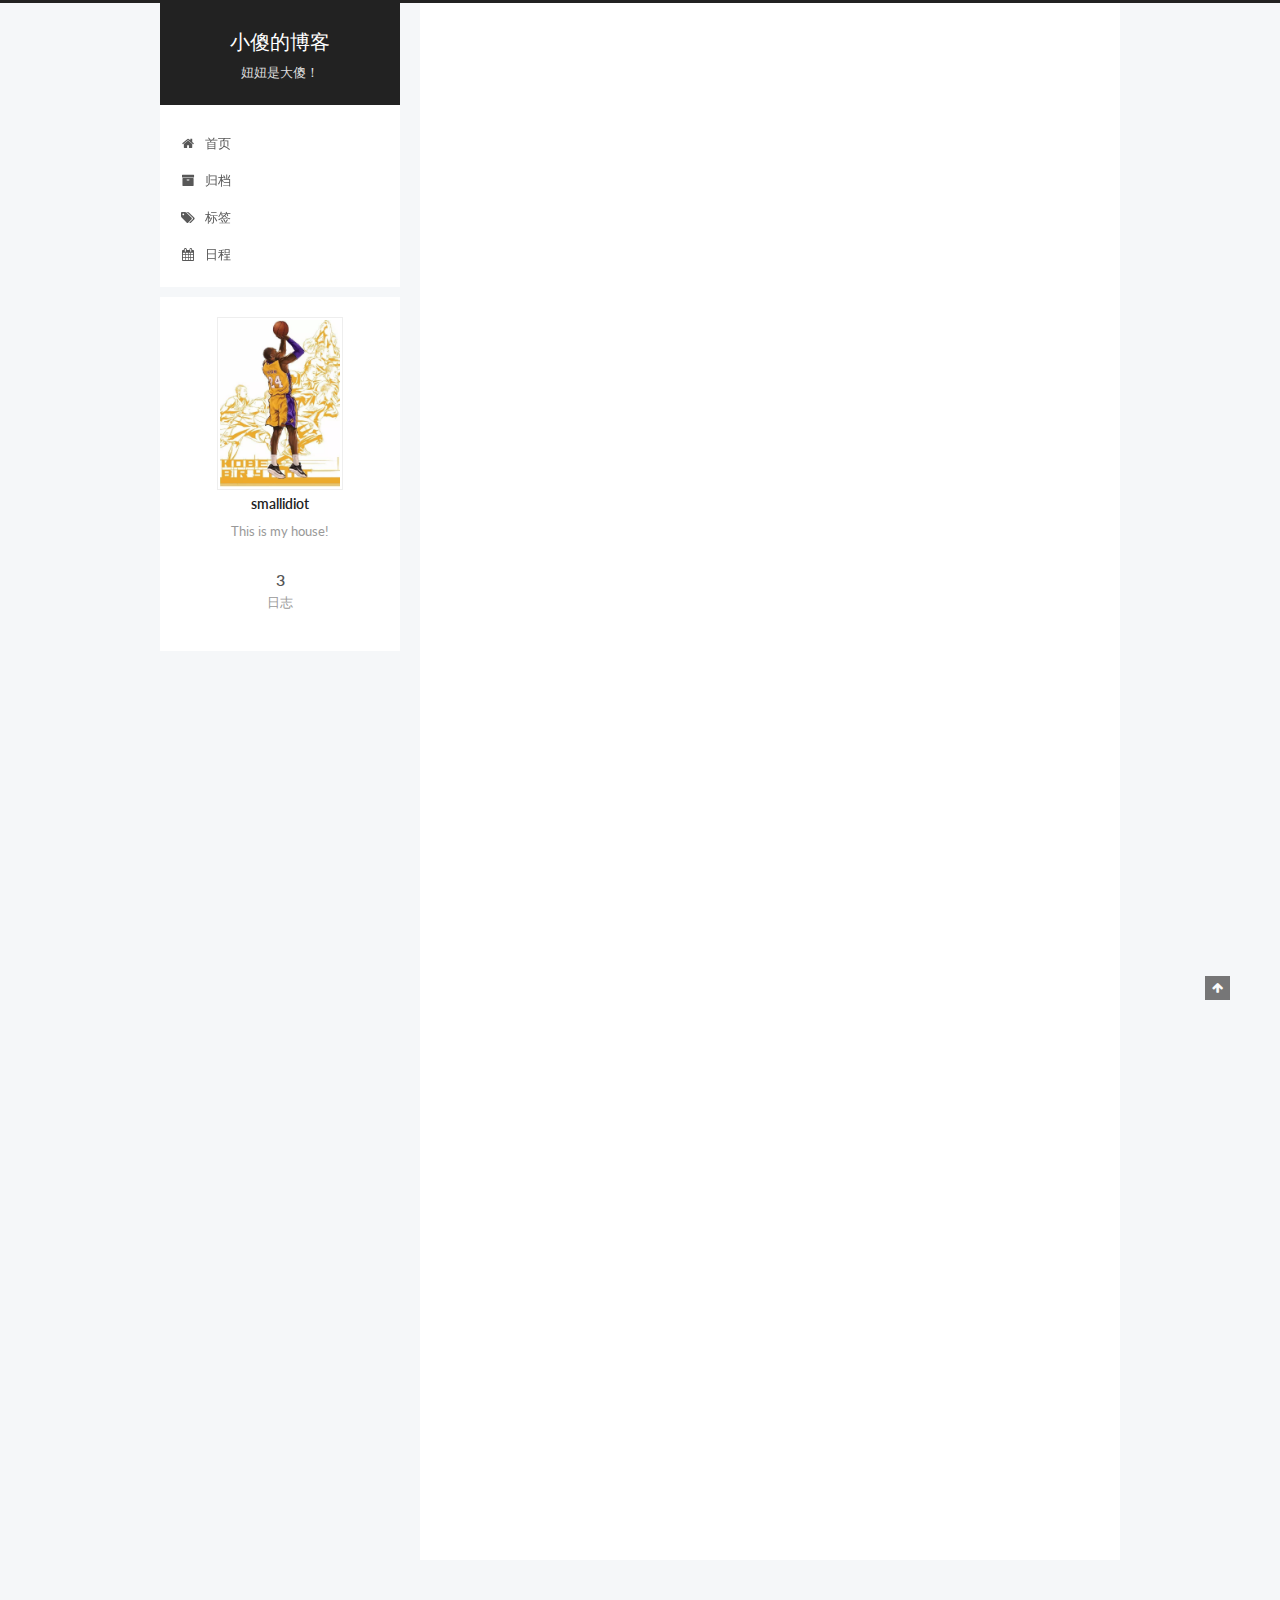
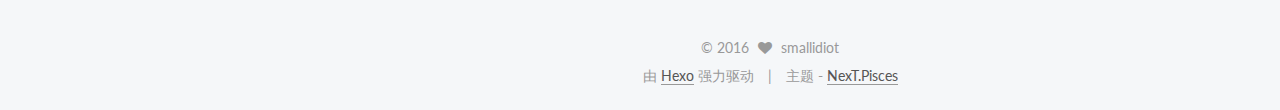
<file: index.html>
<!doctype html>



  


<html class="theme-next pisces use-motion">
<head>
  <meta charset="UTF-8"/>
<meta http-equiv="X-UA-Compatible" content="IE=edge,chrome=1" />
<meta name="viewport" content="width=device-width, initial-scale=1, maximum-scale=1"/>



<meta http-equiv="Cache-Control" content="no-transform" />
<meta http-equiv="Cache-Control" content="no-siteapp" />












  
  
  <link href="/lib/fancybox/source/jquery.fancybox.css?v=2.1.5" rel="stylesheet" type="text/css" />




  
  
  
  

  
    
    
  

  

  

  

  

  
    
    
    <link href="//fonts.googleapis.com/css?family=Lato:300,300italic,400,400italic,700,700italic&subset=latin,latin-ext" rel="stylesheet" type="text/css">
  






<link href="/lib/font-awesome/css/font-awesome.min.css?v=4.4.0" rel="stylesheet" type="text/css" />

<link href="/css/main.css?v=5.0.2" rel="stylesheet" type="text/css" />


  <meta name="keywords" content="Hexo, NexT" />








  <link rel="shortcut icon" type="image/x-icon" href="/favicon.ico?v=5.0.2" />






<meta name="description" content="This is my  house!">
<meta property="og:type" content="website">
<meta property="og:title" content="小傻的博客">
<meta property="og:url" content="http://yoursite.com/index.html">
<meta property="og:site_name" content="小傻的博客">
<meta property="og:description" content="This is my  house!">
<meta name="twitter:card" content="summary">
<meta name="twitter:title" content="小傻的博客">
<meta name="twitter:description" content="This is my  house!">



<script type="text/javascript" id="hexo.configuration">
  var NexT = window.NexT || {};
  var CONFIG = {
    scheme: 'Pisces',
    sidebar: {"position":"left","display":"post"},
    fancybox: true,
    motion: true,
    duoshuo: {
      userId: '0',
      author: '博主'
    }
  };
</script>




  <link rel="canonical" href="http://yoursite.com/"/>


  <title> 小傻的博客 </title>
</head>

<body itemscope itemtype="//schema.org/WebPage" lang="zh-Hans">

  










  
  
    
  

  <div class="container one-collumn sidebar-position-left 
   page-home 
 ">
    <div class="headband"></div>

    <header id="header" class="header" itemscope itemtype="//schema.org/WPHeader">
      <div class="header-inner"><div class="site-meta ">
  

  <div class="custom-logo-site-title">
    <a href="/"  class="brand" rel="start">
      <span class="logo-line-before"><i></i></span>
      <span class="site-title">小傻的博客</span>
      <span class="logo-line-after"><i></i></span>
    </a>
  </div>
  <p class="site-subtitle">妞妞是大傻！</p>
</div>

<div class="site-nav-toggle">
  <button>
    <span class="btn-bar"></span>
    <span class="btn-bar"></span>
    <span class="btn-bar"></span>
  </button>
</div>

<nav class="site-nav">
  

  
    <ul id="menu" class="menu">
      
        
        <li class="menu-item menu-item-home">
          <a href="/" rel="section">
            
              <i class="menu-item-icon fa fa-fw fa-home"></i> <br />
            
            首页
          </a>
        </li>
      
        
        <li class="menu-item menu-item-archives">
          <a href="/archives" rel="section">
            
              <i class="menu-item-icon fa fa-fw fa-archive"></i> <br />
            
            归档
          </a>
        </li>
      
        
        <li class="menu-item menu-item-tags">
          <a href="/tags" rel="section">
            
              <i class="menu-item-icon fa fa-fw fa-tags"></i> <br />
            
            标签
          </a>
        </li>
      
        
        <li class="menu-item menu-item-schedule">
          <a href="/schedule" rel="section">
            
              <i class="menu-item-icon fa fa-fw fa-calendar"></i> <br />
            
            日程
          </a>
        </li>
      

      
    </ul>
  

  
</nav>

 </div>
    </header>

    <main id="main" class="main">
      <div class="main-inner">
        <div class="content-wrap">
          <div id="content" class="content">
            
  <section id="posts" class="posts-expand">
    
      

  
  

  
  
  

  <article class="post post-type-normal " itemscope itemtype="//schema.org/Article">

    
      <header class="post-header">

        
        
          <h1 class="post-title" itemprop="name headline">
            
            
              
                
                <a class="post-title-link" href="/2016/11/03/妞妞是二货/" itemprop="url">
                  妞妞是二货
                </a>
              
            
          </h1>
        

        <div class="post-meta">
          <span class="post-time">
            <span class="post-meta-item-icon">
              <i class="fa fa-calendar-o"></i>
            </span>
            <span class="post-meta-item-text">发表于</span>
            <time itemprop="dateCreated" datetime="2016-11-03T15:20:45+08:00" content="2016-11-03">
              2016-11-03
            </time>
          </span>

          

          
            
              <span class="post-comments-count">
                &nbsp; | &nbsp;
                <a href="/2016/11/03/妞妞是二货/#comments" itemprop="discussionUrl">
                  <span class="post-comments-count ds-thread-count" data-thread-key="2016/11/03/妞妞是二货/" itemprop="commentsCount"></span>
                </a>
              </span>
            
          

          

          
          
             <span id="/2016/11/03/妞妞是二货/" class="leancloud_visitors" data-flag-title="妞妞是二货">
               &nbsp; | &nbsp;
               <span class="post-meta-item-icon">
                 <i class="fa fa-eye"></i>
               </span>
               <span class="post-meta-item-text">阅读次数 </span>
               <span class="leancloud-visitors-count"></span>
              </span>
          

          
        </div>
      </header>
    


    <div class="post-body" itemprop="articleBody">

      
      

      
        
          
            
          
        
      
    </div>

    <div>
      
    </div>

    <div>
      
    </div>

    <footer class="post-footer">
      

      

      
      
        <div class="post-eof"></div>
      
    </footer>
  </article>


    
      

  
  

  
  
  

  <article class="post post-type-normal " itemscope itemtype="//schema.org/Article">

    
      <header class="post-header">

        
        
          <h1 class="post-title" itemprop="name headline">
            
            
              
                
                <a class="post-title-link" href="/2016/11/03/smallIdiot/" itemprop="url">
                  smallIdiot
                </a>
              
            
          </h1>
        

        <div class="post-meta">
          <span class="post-time">
            <span class="post-meta-item-icon">
              <i class="fa fa-calendar-o"></i>
            </span>
            <span class="post-meta-item-text">发表于</span>
            <time itemprop="dateCreated" datetime="2016-11-03T13:55:08+08:00" content="2016-11-03">
              2016-11-03
            </time>
          </span>

          

          
            
              <span class="post-comments-count">
                &nbsp; | &nbsp;
                <a href="/2016/11/03/smallIdiot/#comments" itemprop="discussionUrl">
                  <span class="post-comments-count ds-thread-count" data-thread-key="2016/11/03/smallIdiot/" itemprop="commentsCount"></span>
                </a>
              </span>
            
          

          

          
          
             <span id="/2016/11/03/smallIdiot/" class="leancloud_visitors" data-flag-title="smallIdiot">
               &nbsp; | &nbsp;
               <span class="post-meta-item-icon">
                 <i class="fa fa-eye"></i>
               </span>
               <span class="post-meta-item-text">阅读次数 </span>
               <span class="leancloud-visitors-count"></span>
              </span>
          

          
        </div>
      </header>
    


    <div class="post-body" itemprop="articleBody">

      
      

      
        
          
            
          
        
      
    </div>

    <div>
      
    </div>

    <div>
      
    </div>

    <footer class="post-footer">
      

      

      
      
        <div class="post-eof"></div>
      
    </footer>
  </article>


    
      

  
  

  
  
  

  <article class="post post-type-normal " itemscope itemtype="//schema.org/Article">

    
      <header class="post-header">

        
        
          <h1 class="post-title" itemprop="name headline">
            
            
              
                
                <a class="post-title-link" href="/2016/11/03/hello-world/" itemprop="url">
                  Hello World
                </a>
              
            
          </h1>
        

        <div class="post-meta">
          <span class="post-time">
            <span class="post-meta-item-icon">
              <i class="fa fa-calendar-o"></i>
            </span>
            <span class="post-meta-item-text">发表于</span>
            <time itemprop="dateCreated" datetime="2016-11-03T13:49:05+08:00" content="2016-11-03">
              2016-11-03
            </time>
          </span>

          

          
            
              <span class="post-comments-count">
                &nbsp; | &nbsp;
                <a href="/2016/11/03/hello-world/#comments" itemprop="discussionUrl">
                  <span class="post-comments-count ds-thread-count" data-thread-key="2016/11/03/hello-world/" itemprop="commentsCount"></span>
                </a>
              </span>
            
          

          

          
          
             <span id="/2016/11/03/hello-world/" class="leancloud_visitors" data-flag-title="Hello World">
               &nbsp; | &nbsp;
               <span class="post-meta-item-icon">
                 <i class="fa fa-eye"></i>
               </span>
               <span class="post-meta-item-text">阅读次数 </span>
               <span class="leancloud-visitors-count"></span>
              </span>
          

          
        </div>
      </header>
    


    <div class="post-body" itemprop="articleBody">

      
      

      
        
          
            <p>Welcome to <a href="https://hexo.io/" target="_blank" rel="external">Hexo</a>! This is your very first post. Check <a href="https://hexo.io/docs/" target="_blank" rel="external">documentation</a> for more info. If you get any problems when using Hexo, you can find the answer in <a href="https://hexo.io/docs/troubleshooting.html" target="_blank" rel="external">troubleshooting</a> or you can ask me on <a href="https://github.com/hexojs/hexo/issues" target="_blank" rel="external">GitHub</a>.</p>
<h2 id="Quick-Start"><a href="#Quick-Start" class="headerlink" title="Quick Start"></a>Quick Start</h2><h3 id="Create-a-new-post"><a href="#Create-a-new-post" class="headerlink" title="Create a new post"></a>Create a new post</h3><figure class="highlight bash"><table><tr><td class="gutter"><pre><div class="line">1</div></pre></td><td class="code"><pre><div class="line">$ hexo new <span class="string">"My New Post"</span></div></pre></td></tr></table></figure>
<p>More info: <a href="https://hexo.io/docs/writing.html" target="_blank" rel="external">Writing</a></p>
<h3 id="Run-server"><a href="#Run-server" class="headerlink" title="Run server"></a>Run server</h3><figure class="highlight bash"><table><tr><td class="gutter"><pre><div class="line">1</div></pre></td><td class="code"><pre><div class="line">$ hexo server</div></pre></td></tr></table></figure>
<p>More info: <a href="https://hexo.io/docs/server.html" target="_blank" rel="external">Server</a></p>
<h3 id="Generate-static-files"><a href="#Generate-static-files" class="headerlink" title="Generate static files"></a>Generate static files</h3><figure class="highlight bash"><table><tr><td class="gutter"><pre><div class="line">1</div></pre></td><td class="code"><pre><div class="line">$ hexo generate</div></pre></td></tr></table></figure>
<p>More info: <a href="https://hexo.io/docs/generating.html" target="_blank" rel="external">Generating</a></p>
<h3 id="Deploy-to-remote-sites"><a href="#Deploy-to-remote-sites" class="headerlink" title="Deploy to remote sites"></a>Deploy to remote sites</h3><figure class="highlight bash"><table><tr><td class="gutter"><pre><div class="line">1</div></pre></td><td class="code"><pre><div class="line">$ hexo deploy</div></pre></td></tr></table></figure>
<p>More info: <a href="https://hexo.io/docs/deployment.html" target="_blank" rel="external">Deployment</a></p>

          
        
      
    </div>

    <div>
      
    </div>

    <div>
      
    </div>

    <footer class="post-footer">
      

      

      
      
        <div class="post-eof"></div>
      
    </footer>
  </article>


    
  </section>

  


          </div>
          


          

        </div>
        
          
  
  <div class="sidebar-toggle">
    <div class="sidebar-toggle-line-wrap">
      <span class="sidebar-toggle-line sidebar-toggle-line-first"></span>
      <span class="sidebar-toggle-line sidebar-toggle-line-middle"></span>
      <span class="sidebar-toggle-line sidebar-toggle-line-last"></span>
    </div>
  </div>

  <aside id="sidebar" class="sidebar">
    <div class="sidebar-inner">

      

      

      <section class="site-overview sidebar-panel  sidebar-panel-active ">
        <div class="site-author motion-element" itemprop="author" itemscope itemtype="//schema.org/Person">
          <img class="site-author-image" itemprop="image"
               src="/uploads/222.jpg"
               alt="smallidiot" />
          <p class="site-author-name" itemprop="name">smallidiot</p>
          <p class="site-description motion-element" itemprop="description">This is my  house!</p>
        </div>
        <nav class="site-state motion-element">
          <div class="site-state-item site-state-posts">
            <a href="/archives">
              <span class="site-state-item-count">3</span>
              <span class="site-state-item-name">日志</span>
            </a>
          </div>

          

          

        </nav>

        

        <div class="links-of-author motion-element">
          
        </div>

        
        

        
        

      </section>

      

    </div>
  </aside>


        
      </div>
    </main>

    <footer id="footer" class="footer">
      <div class="footer-inner">
        <div class="copyright" >
  
  &copy; 
  <span itemprop="copyrightYear">2016</span>
  <span class="with-love">
    <i class="fa fa-heart"></i>
  </span>
  <span class="author" itemprop="copyrightHolder">smallidiot</span>
</div>

<div class="powered-by">
  由 <a class="theme-link" href="https://hexo.io">Hexo</a> 强力驱动
</div>

<div class="theme-info">
  主题 -
  <a class="theme-link" href="https://github.com/iissnan/hexo-theme-next">
    NexT.Pisces
  </a>
</div>

        

        
      </div>
    </footer>

    <div class="back-to-top">
      <i class="fa fa-arrow-up"></i>
    </div>
  </div>

  

<script type="text/javascript">
  if (Object.prototype.toString.call(window.Promise) !== '[object Function]') {
    window.Promise = null;
  }
</script>









  



  
  <script type="text/javascript" src="/lib/jquery/index.js?v=2.1.3"></script>

  
  <script type="text/javascript" src="/lib/fastclick/lib/fastclick.min.js?v=1.0.6"></script>

  
  <script type="text/javascript" src="/lib/jquery_lazyload/jquery.lazyload.js?v=1.9.7"></script>

  
  <script type="text/javascript" src="/lib/velocity/velocity.min.js?v=1.2.1"></script>

  
  <script type="text/javascript" src="/lib/velocity/velocity.ui.min.js?v=1.2.1"></script>

  
  <script type="text/javascript" src="/lib/fancybox/source/jquery.fancybox.pack.js?v=2.1.5"></script>


  


  <script type="text/javascript" src="/js/src/utils.js?v=5.0.2"></script>

  <script type="text/javascript" src="/js/src/motion.js?v=5.0.2"></script>



  
  


  <script type="text/javascript" src="/js/src/affix.js?v=5.0.2"></script>

  <script type="text/javascript" src="/js/src/schemes/pisces.js?v=5.0.2"></script>



  

  


  <script type="text/javascript" src="/js/src/bootstrap.js?v=5.0.2"></script>



  

  
    
  

  <script type="text/javascript">
    var duoshuoQuery = {short_name:"smallidiot"};
    (function() {
      var ds = document.createElement('script');
      ds.type = 'text/javascript';ds.async = true;
      ds.id = 'duoshuo-script';
      ds.src = (document.location.protocol == 'https:' ? 'https:' : 'http:') + '//static.duoshuo.com/embed.js';
      ds.charset = 'UTF-8';
      (document.getElementsByTagName('head')[0]
      || document.getElementsByTagName('body')[0]).appendChild(ds);
    })();
  </script>

  
    
    <script src="/lib/ua-parser-js/dist/ua-parser.min.js?v=0.7.9"></script>
    <script src="/js/src/hook-duoshuo.js"></script>
  






  
  

  

  

  
  <script src="https://cdn1.lncld.net/static/js/av-core-mini-0.6.1.js"></script>
  <script>AV.initialize("1d765f8cf87d586751f60d72754e0c6f", "l57FoYsJHnfYN3e6BJWKE37i");</script>
  <script>
    function showTime(Counter) {
      var query = new AV.Query(Counter);
      var entries = [];
      var $visitors = $(".leancloud_visitors");

      $visitors.each(function () {
        entries.push( $(this).attr("id").trim() );
      });

      query.containedIn('url', entries);
      query.find()
        .done(function (results) {
          var COUNT_CONTAINER_REF = '.leancloud-visitors-count';

          if (results.length === 0) {
            $visitors.find(COUNT_CONTAINER_REF).text(0);
            return;
          }

          for (var i = 0; i < results.length; i++) {
            var item = results[i];
            var url = item.get('url');
            var time = item.get('time');
            var element = document.getElementById(url);

            $(element).find(COUNT_CONTAINER_REF).text(time);
          }
          for(var i = 0; i < entries.length; i++) {
            var url = entries[i];
            var element = document.getElementById(url);
            var countSpan = $(element).find(COUNT_CONTAINER_REF);
            if( countSpan.text() == '') {
              countSpan.text(0);
            }
          }
        })
        .fail(function (object, error) {
          console.log("Error: " + error.code + " " + error.message);
        });
    }

    function addCount(Counter) {
      var $visitors = $(".leancloud_visitors");
      var url = $visitors.attr('id').trim();
      var title = $visitors.attr('data-flag-title').trim();
      var query = new AV.Query(Counter);

      query.equalTo("url", url);
      query.find({
        success: function(results) {
          if (results.length > 0) {
            var counter = results[0];
            counter.fetchWhenSave(true);
            counter.increment("time");
            counter.save(null, {
              success: function(counter) {
                var $element = $(document.getElementById(url));
                $element.find('.leancloud-visitors-count').text(counter.get('time'));
              },
              error: function(counter, error) {
                console.log('Failed to save Visitor num, with error message: ' + error.message);
              }
            });
          } else {
            var newcounter = new Counter();
            /* Set ACL */
            var acl = new AV.ACL();
            acl.setPublicReadAccess(true);
            acl.setPublicWriteAccess(true);
            newcounter.setACL(acl);
            /* End Set ACL */
            newcounter.set("title", title);
            newcounter.set("url", url);
            newcounter.set("time", 1);
            newcounter.save(null, {
              success: function(newcounter) {
                var $element = $(document.getElementById(url));
                $element.find('.leancloud-visitors-count').text(newcounter.get('time'));
              },
              error: function(newcounter, error) {
                console.log('Failed to create');
              }
            });
          }
        },
        error: function(error) {
          console.log('Error:' + error.code + " " + error.message);
        }
      });
    }

    $(function() {
      var Counter = AV.Object.extend("Counter");
      if ($('.leancloud_visitors').length == 1) {
        addCount(Counter);
      } else if ($('.post-title-link').length > 1) {
        showTime(Counter);
      }
    });
  </script>



  

  


</body>
</html>
</file>
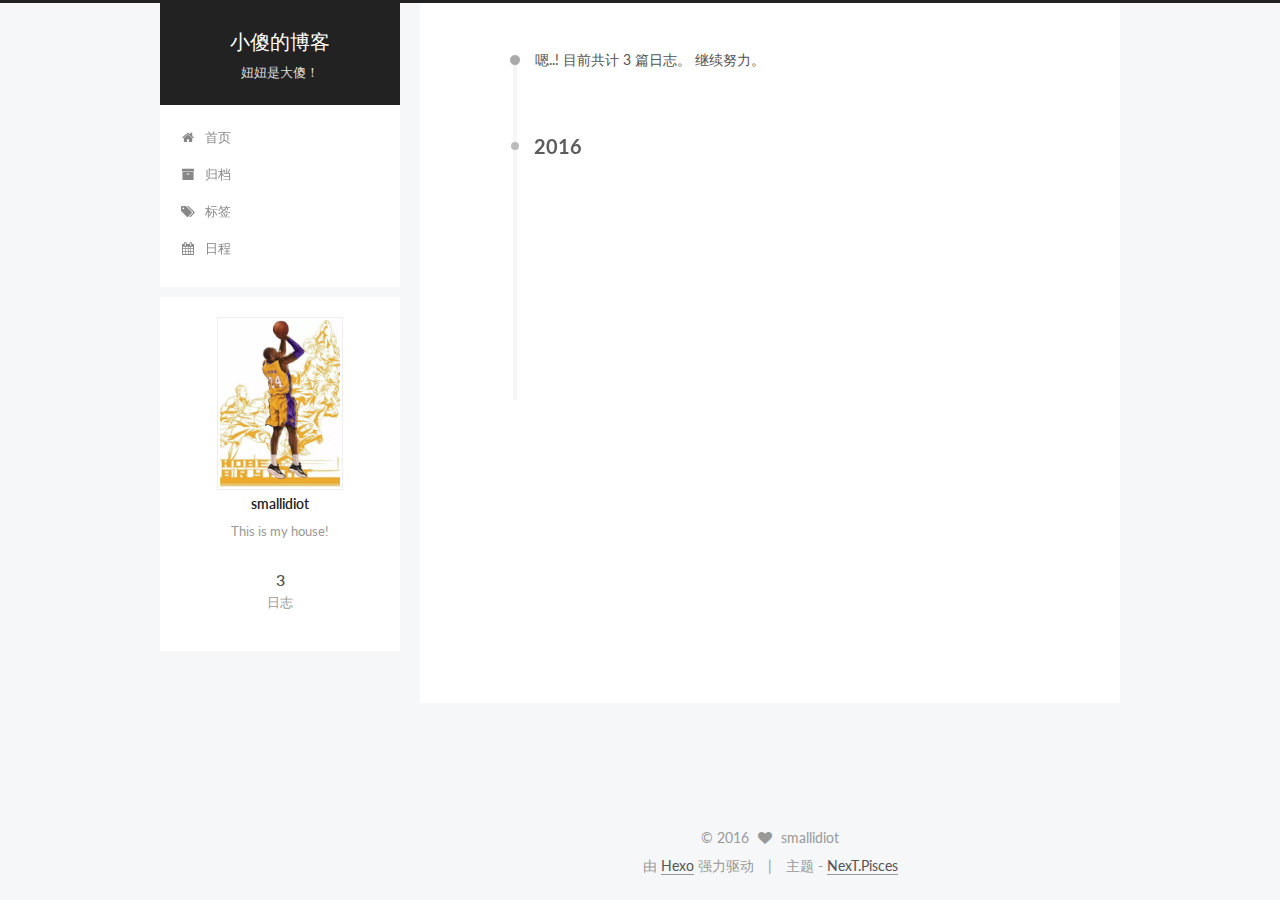
<file: archives/index.html>
<!doctype html>



  


<html class="theme-next pisces use-motion">
<head>
  <meta charset="UTF-8"/>
<meta http-equiv="X-UA-Compatible" content="IE=edge,chrome=1" />
<meta name="viewport" content="width=device-width, initial-scale=1, maximum-scale=1"/>



<meta http-equiv="Cache-Control" content="no-transform" />
<meta http-equiv="Cache-Control" content="no-siteapp" />












  
  
  <link href="/lib/fancybox/source/jquery.fancybox.css?v=2.1.5" rel="stylesheet" type="text/css" />




  
  
  
  

  
    
    
  

  

  

  

  

  
    
    
    <link href="//fonts.googleapis.com/css?family=Lato:300,300italic,400,400italic,700,700italic&subset=latin,latin-ext" rel="stylesheet" type="text/css">
  






<link href="/lib/font-awesome/css/font-awesome.min.css?v=4.4.0" rel="stylesheet" type="text/css" />

<link href="/css/main.css?v=5.0.2" rel="stylesheet" type="text/css" />


  <meta name="keywords" content="Hexo, NexT" />








  <link rel="shortcut icon" type="image/x-icon" href="/favicon.ico?v=5.0.2" />






<meta name="description" content="This is my  house!">
<meta property="og:type" content="website">
<meta property="og:title" content="小傻的博客">
<meta property="og:url" content="http://yoursite.com/archives/index.html">
<meta property="og:site_name" content="小傻的博客">
<meta property="og:description" content="This is my  house!">
<meta name="twitter:card" content="summary">
<meta name="twitter:title" content="小傻的博客">
<meta name="twitter:description" content="This is my  house!">



<script type="text/javascript" id="hexo.configuration">
  var NexT = window.NexT || {};
  var CONFIG = {
    scheme: 'Pisces',
    sidebar: {"position":"left","display":"post"},
    fancybox: true,
    motion: true,
    duoshuo: {
      userId: '0',
      author: '博主'
    }
  };
</script>




  <link rel="canonical" href="http://yoursite.com/archives/"/>


  <title> 归档 | 小傻的博客 </title>
</head>

<body itemscope itemtype="//schema.org/WebPage" lang="zh-Hans">

  










  
  
    
  

  <div class="container one-collumn sidebar-position-left  page-archive  ">
    <div class="headband"></div>

    <header id="header" class="header" itemscope itemtype="//schema.org/WPHeader">
      <div class="header-inner"><div class="site-meta ">
  

  <div class="custom-logo-site-title">
    <a href="/"  class="brand" rel="start">
      <span class="logo-line-before"><i></i></span>
      <span class="site-title">小傻的博客</span>
      <span class="logo-line-after"><i></i></span>
    </a>
  </div>
  <p class="site-subtitle">妞妞是大傻！</p>
</div>

<div class="site-nav-toggle">
  <button>
    <span class="btn-bar"></span>
    <span class="btn-bar"></span>
    <span class="btn-bar"></span>
  </button>
</div>

<nav class="site-nav">
  

  
    <ul id="menu" class="menu">
      
        
        <li class="menu-item menu-item-home">
          <a href="/" rel="section">
            
              <i class="menu-item-icon fa fa-fw fa-home"></i> <br />
            
            首页
          </a>
        </li>
      
        
        <li class="menu-item menu-item-archives">
          <a href="/archives" rel="section">
            
              <i class="menu-item-icon fa fa-fw fa-archive"></i> <br />
            
            归档
          </a>
        </li>
      
        
        <li class="menu-item menu-item-tags">
          <a href="/tags" rel="section">
            
              <i class="menu-item-icon fa fa-fw fa-tags"></i> <br />
            
            标签
          </a>
        </li>
      
        
        <li class="menu-item menu-item-schedule">
          <a href="/schedule" rel="section">
            
              <i class="menu-item-icon fa fa-fw fa-calendar"></i> <br />
            
            日程
          </a>
        </li>
      

      
    </ul>
  

  
</nav>

 </div>
    </header>

    <main id="main" class="main">
      <div class="main-inner">
        <div class="content-wrap">
          <div id="content" class="content">
            

  <section id="posts" class="posts-collapse">
    <span class="archive-move-on"></span>

    <span class="archive-page-counter">
      
      
      
        
      
      嗯..! 目前共计 3 篇日志。 继续努力。
    </span>

    

      
      
      

      
        
        <div class="collection-title">
          <h2 class="archive-year motion-element" id="archive-year-2016">2016</h2>
        </div>
      
      

      

  <article class="post post-type-normal" itemscope itemtype="//schema.org/Article">
    <header class="post-header">

      <h1 class="post-title">
        
            <a class="post-title-link" href="/2016/11/03/妞妞是二货/" itemprop="url">
              
                <span itemprop="name">妞妞是二货</span>
              
            </a>
        
      </h1>

      <div class="post-meta">
        <time class="post-time" itemprop="dateCreated"
              datetime="2016-11-03T15:20:45+08:00"
              content="2016-11-03" >
          11-03
        </time>
      </div>

    </header>
  </article>



    

      
      
      

      
      

      

  <article class="post post-type-normal" itemscope itemtype="//schema.org/Article">
    <header class="post-header">

      <h1 class="post-title">
        
            <a class="post-title-link" href="/2016/11/03/smallIdiot/" itemprop="url">
              
                <span itemprop="name">smallIdiot</span>
              
            </a>
        
      </h1>

      <div class="post-meta">
        <time class="post-time" itemprop="dateCreated"
              datetime="2016-11-03T13:55:08+08:00"
              content="2016-11-03" >
          11-03
        </time>
      </div>

    </header>
  </article>



    

      
      
      

      
      

      

  <article class="post post-type-normal" itemscope itemtype="//schema.org/Article">
    <header class="post-header">

      <h1 class="post-title">
        
            <a class="post-title-link" href="/2016/11/03/hello-world/" itemprop="url">
              
                <span itemprop="name">Hello World</span>
              
            </a>
        
      </h1>

      <div class="post-meta">
        <time class="post-time" itemprop="dateCreated"
              datetime="2016-11-03T13:49:05+08:00"
              content="2016-11-03" >
          11-03
        </time>
      </div>

    </header>
  </article>



    

  </section>

  



          </div>
          


          

        </div>
        
          
  
  <div class="sidebar-toggle">
    <div class="sidebar-toggle-line-wrap">
      <span class="sidebar-toggle-line sidebar-toggle-line-first"></span>
      <span class="sidebar-toggle-line sidebar-toggle-line-middle"></span>
      <span class="sidebar-toggle-line sidebar-toggle-line-last"></span>
    </div>
  </div>

  <aside id="sidebar" class="sidebar">
    <div class="sidebar-inner">

      

      

      <section class="site-overview sidebar-panel  sidebar-panel-active ">
        <div class="site-author motion-element" itemprop="author" itemscope itemtype="//schema.org/Person">
          <img class="site-author-image" itemprop="image"
               src="/uploads/222.jpg"
               alt="smallidiot" />
          <p class="site-author-name" itemprop="name">smallidiot</p>
          <p class="site-description motion-element" itemprop="description">This is my  house!</p>
        </div>
        <nav class="site-state motion-element">
          <div class="site-state-item site-state-posts">
            <a href="/archives">
              <span class="site-state-item-count">3</span>
              <span class="site-state-item-name">日志</span>
            </a>
          </div>

          

          

        </nav>

        

        <div class="links-of-author motion-element">
          
        </div>

        
        

        
        

      </section>

      

    </div>
  </aside>


        
      </div>
    </main>

    <footer id="footer" class="footer">
      <div class="footer-inner">
        <div class="copyright" >
  
  &copy; 
  <span itemprop="copyrightYear">2016</span>
  <span class="with-love">
    <i class="fa fa-heart"></i>
  </span>
  <span class="author" itemprop="copyrightHolder">smallidiot</span>
</div>

<div class="powered-by">
  由 <a class="theme-link" href="https://hexo.io">Hexo</a> 强力驱动
</div>

<div class="theme-info">
  主题 -
  <a class="theme-link" href="https://github.com/iissnan/hexo-theme-next">
    NexT.Pisces
  </a>
</div>

        

        
      </div>
    </footer>

    <div class="back-to-top">
      <i class="fa fa-arrow-up"></i>
    </div>
  </div>

  

<script type="text/javascript">
  if (Object.prototype.toString.call(window.Promise) !== '[object Function]') {
    window.Promise = null;
  }
</script>









  



  
  <script type="text/javascript" src="/lib/jquery/index.js?v=2.1.3"></script>

  
  <script type="text/javascript" src="/lib/fastclick/lib/fastclick.min.js?v=1.0.6"></script>

  
  <script type="text/javascript" src="/lib/jquery_lazyload/jquery.lazyload.js?v=1.9.7"></script>

  
  <script type="text/javascript" src="/lib/velocity/velocity.min.js?v=1.2.1"></script>

  
  <script type="text/javascript" src="/lib/velocity/velocity.ui.min.js?v=1.2.1"></script>

  
  <script type="text/javascript" src="/lib/fancybox/source/jquery.fancybox.pack.js?v=2.1.5"></script>


  


  <script type="text/javascript" src="/js/src/utils.js?v=5.0.2"></script>

  <script type="text/javascript" src="/js/src/motion.js?v=5.0.2"></script>



  
  


  <script type="text/javascript" src="/js/src/affix.js?v=5.0.2"></script>

  <script type="text/javascript" src="/js/src/schemes/pisces.js?v=5.0.2"></script>



  
  
    <script type="text/javascript" id="motion.page.archive">
      $('.archive-year').velocity('transition.slideLeftIn');
    </script>
  


  


  <script type="text/javascript" src="/js/src/bootstrap.js?v=5.0.2"></script>



  

  
    
  

  <script type="text/javascript">
    var duoshuoQuery = {short_name:"smallidiot"};
    (function() {
      var ds = document.createElement('script');
      ds.type = 'text/javascript';ds.async = true;
      ds.id = 'duoshuo-script';
      ds.src = (document.location.protocol == 'https:' ? 'https:' : 'http:') + '//static.duoshuo.com/embed.js';
      ds.charset = 'UTF-8';
      (document.getElementsByTagName('head')[0]
      || document.getElementsByTagName('body')[0]).appendChild(ds);
    })();
  </script>

  
    
    <script src="/lib/ua-parser-js/dist/ua-parser.min.js?v=0.7.9"></script>
    <script src="/js/src/hook-duoshuo.js"></script>
  






  
  

  

  

  
  <script src="https://cdn1.lncld.net/static/js/av-core-mini-0.6.1.js"></script>
  <script>AV.initialize("1d765f8cf87d586751f60d72754e0c6f", "l57FoYsJHnfYN3e6BJWKE37i");</script>
  <script>
    function showTime(Counter) {
      var query = new AV.Query(Counter);
      var entries = [];
      var $visitors = $(".leancloud_visitors");

      $visitors.each(function () {
        entries.push( $(this).attr("id").trim() );
      });

      query.containedIn('url', entries);
      query.find()
        .done(function (results) {
          var COUNT_CONTAINER_REF = '.leancloud-visitors-count';

          if (results.length === 0) {
            $visitors.find(COUNT_CONTAINER_REF).text(0);
            return;
          }

          for (var i = 0; i < results.length; i++) {
            var item = results[i];
            var url = item.get('url');
            var time = item.get('time');
            var element = document.getElementById(url);

            $(element).find(COUNT_CONTAINER_REF).text(time);
          }
          for(var i = 0; i < entries.length; i++) {
            var url = entries[i];
            var element = document.getElementById(url);
            var countSpan = $(element).find(COUNT_CONTAINER_REF);
            if( countSpan.text() == '') {
              countSpan.text(0);
            }
          }
        })
        .fail(function (object, error) {
          console.log("Error: " + error.code + " " + error.message);
        });
    }

    function addCount(Counter) {
      var $visitors = $(".leancloud_visitors");
      var url = $visitors.attr('id').trim();
      var title = $visitors.attr('data-flag-title').trim();
      var query = new AV.Query(Counter);

      query.equalTo("url", url);
      query.find({
        success: function(results) {
          if (results.length > 0) {
            var counter = results[0];
            counter.fetchWhenSave(true);
            counter.increment("time");
            counter.save(null, {
              success: function(counter) {
                var $element = $(document.getElementById(url));
                $element.find('.leancloud-visitors-count').text(counter.get('time'));
              },
              error: function(counter, error) {
                console.log('Failed to save Visitor num, with error message: ' + error.message);
              }
            });
          } else {
            var newcounter = new Counter();
            /* Set ACL */
            var acl = new AV.ACL();
            acl.setPublicReadAccess(true);
            acl.setPublicWriteAccess(true);
            newcounter.setACL(acl);
            /* End Set ACL */
            newcounter.set("title", title);
            newcounter.set("url", url);
            newcounter.set("time", 1);
            newcounter.save(null, {
              success: function(newcounter) {
                var $element = $(document.getElementById(url));
                $element.find('.leancloud-visitors-count').text(newcounter.get('time'));
              },
              error: function(newcounter, error) {
                console.log('Failed to create');
              }
            });
          }
        },
        error: function(error) {
          console.log('Error:' + error.code + " " + error.message);
        }
      });
    }

    $(function() {
      var Counter = AV.Object.extend("Counter");
      if ($('.leancloud_visitors').length == 1) {
        addCount(Counter);
      } else if ($('.post-title-link').length > 1) {
        showTime(Counter);
      }
    });
  </script>



  

  


</body>
</html>
</file>
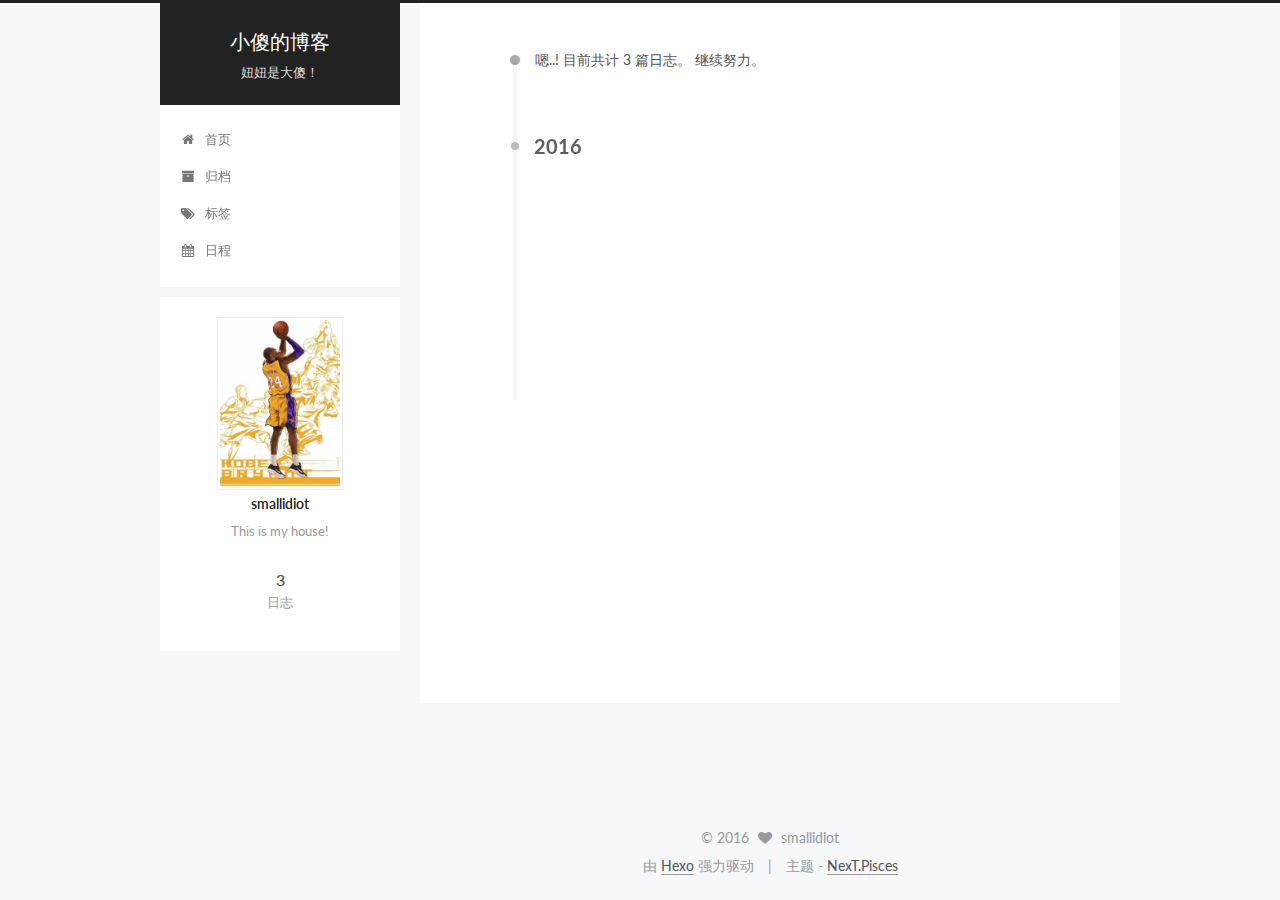
<file: archives/2016/index.html>
<!doctype html>



  


<html class="theme-next pisces use-motion">
<head>
  <meta charset="UTF-8"/>
<meta http-equiv="X-UA-Compatible" content="IE=edge,chrome=1" />
<meta name="viewport" content="width=device-width, initial-scale=1, maximum-scale=1"/>



<meta http-equiv="Cache-Control" content="no-transform" />
<meta http-equiv="Cache-Control" content="no-siteapp" />












  
  
  <link href="/lib/fancybox/source/jquery.fancybox.css?v=2.1.5" rel="stylesheet" type="text/css" />




  
  
  
  

  
    
    
  

  

  

  

  

  
    
    
    <link href="//fonts.googleapis.com/css?family=Lato:300,300italic,400,400italic,700,700italic&subset=latin,latin-ext" rel="stylesheet" type="text/css">
  






<link href="/lib/font-awesome/css/font-awesome.min.css?v=4.4.0" rel="stylesheet" type="text/css" />

<link href="/css/main.css?v=5.0.2" rel="stylesheet" type="text/css" />


  <meta name="keywords" content="Hexo, NexT" />








  <link rel="shortcut icon" type="image/x-icon" href="/favicon.ico?v=5.0.2" />






<meta name="description" content="This is my  house!">
<meta property="og:type" content="website">
<meta property="og:title" content="小傻的博客">
<meta property="og:url" content="http://yoursite.com/archives/2016/index.html">
<meta property="og:site_name" content="小傻的博客">
<meta property="og:description" content="This is my  house!">
<meta name="twitter:card" content="summary">
<meta name="twitter:title" content="小傻的博客">
<meta name="twitter:description" content="This is my  house!">



<script type="text/javascript" id="hexo.configuration">
  var NexT = window.NexT || {};
  var CONFIG = {
    scheme: 'Pisces',
    sidebar: {"position":"left","display":"post"},
    fancybox: true,
    motion: true,
    duoshuo: {
      userId: '0',
      author: '博主'
    }
  };
</script>




  <link rel="canonical" href="http://yoursite.com/archives/2016/"/>


  <title> 归档 | 小傻的博客 </title>
</head>

<body itemscope itemtype="//schema.org/WebPage" lang="zh-Hans">

  










  
  
    
  

  <div class="container one-collumn sidebar-position-left  page-archive  ">
    <div class="headband"></div>

    <header id="header" class="header" itemscope itemtype="//schema.org/WPHeader">
      <div class="header-inner"><div class="site-meta ">
  

  <div class="custom-logo-site-title">
    <a href="/"  class="brand" rel="start">
      <span class="logo-line-before"><i></i></span>
      <span class="site-title">小傻的博客</span>
      <span class="logo-line-after"><i></i></span>
    </a>
  </div>
  <p class="site-subtitle">妞妞是大傻！</p>
</div>

<div class="site-nav-toggle">
  <button>
    <span class="btn-bar"></span>
    <span class="btn-bar"></span>
    <span class="btn-bar"></span>
  </button>
</div>

<nav class="site-nav">
  

  
    <ul id="menu" class="menu">
      
        
        <li class="menu-item menu-item-home">
          <a href="/" rel="section">
            
              <i class="menu-item-icon fa fa-fw fa-home"></i> <br />
            
            首页
          </a>
        </li>
      
        
        <li class="menu-item menu-item-archives">
          <a href="/archives" rel="section">
            
              <i class="menu-item-icon fa fa-fw fa-archive"></i> <br />
            
            归档
          </a>
        </li>
      
        
        <li class="menu-item menu-item-tags">
          <a href="/tags" rel="section">
            
              <i class="menu-item-icon fa fa-fw fa-tags"></i> <br />
            
            标签
          </a>
        </li>
      
        
        <li class="menu-item menu-item-schedule">
          <a href="/schedule" rel="section">
            
              <i class="menu-item-icon fa fa-fw fa-calendar"></i> <br />
            
            日程
          </a>
        </li>
      

      
    </ul>
  

  
</nav>

 </div>
    </header>

    <main id="main" class="main">
      <div class="main-inner">
        <div class="content-wrap">
          <div id="content" class="content">
            

  <section id="posts" class="posts-collapse">
    <span class="archive-move-on"></span>

    <span class="archive-page-counter">
      
      
      
        
      
      嗯..! 目前共计 3 篇日志。 继续努力。
    </span>

    

      
      
      

      
        
        <div class="collection-title">
          <h2 class="archive-year motion-element" id="archive-year-2016">2016</h2>
        </div>
      
      

      

  <article class="post post-type-normal" itemscope itemtype="//schema.org/Article">
    <header class="post-header">

      <h1 class="post-title">
        
            <a class="post-title-link" href="/2016/11/03/妞妞是二货/" itemprop="url">
              
                <span itemprop="name">妞妞是二货</span>
              
            </a>
        
      </h1>

      <div class="post-meta">
        <time class="post-time" itemprop="dateCreated"
              datetime="2016-11-03T15:20:45+08:00"
              content="2016-11-03" >
          11-03
        </time>
      </div>

    </header>
  </article>



    

      
      
      

      
      

      

  <article class="post post-type-normal" itemscope itemtype="//schema.org/Article">
    <header class="post-header">

      <h1 class="post-title">
        
            <a class="post-title-link" href="/2016/11/03/smallIdiot/" itemprop="url">
              
                <span itemprop="name">smallIdiot</span>
              
            </a>
        
      </h1>

      <div class="post-meta">
        <time class="post-time" itemprop="dateCreated"
              datetime="2016-11-03T13:55:08+08:00"
              content="2016-11-03" >
          11-03
        </time>
      </div>

    </header>
  </article>



    

      
      
      

      
      

      

  <article class="post post-type-normal" itemscope itemtype="//schema.org/Article">
    <header class="post-header">

      <h1 class="post-title">
        
            <a class="post-title-link" href="/2016/11/03/hello-world/" itemprop="url">
              
                <span itemprop="name">Hello World</span>
              
            </a>
        
      </h1>

      <div class="post-meta">
        <time class="post-time" itemprop="dateCreated"
              datetime="2016-11-03T13:49:05+08:00"
              content="2016-11-03" >
          11-03
        </time>
      </div>

    </header>
  </article>



    

  </section>

  



          </div>
          


          

        </div>
        
          
  
  <div class="sidebar-toggle">
    <div class="sidebar-toggle-line-wrap">
      <span class="sidebar-toggle-line sidebar-toggle-line-first"></span>
      <span class="sidebar-toggle-line sidebar-toggle-line-middle"></span>
      <span class="sidebar-toggle-line sidebar-toggle-line-last"></span>
    </div>
  </div>

  <aside id="sidebar" class="sidebar">
    <div class="sidebar-inner">

      

      

      <section class="site-overview sidebar-panel  sidebar-panel-active ">
        <div class="site-author motion-element" itemprop="author" itemscope itemtype="//schema.org/Person">
          <img class="site-author-image" itemprop="image"
               src="/uploads/222.jpg"
               alt="smallidiot" />
          <p class="site-author-name" itemprop="name">smallidiot</p>
          <p class="site-description motion-element" itemprop="description">This is my  house!</p>
        </div>
        <nav class="site-state motion-element">
          <div class="site-state-item site-state-posts">
            <a href="/archives">
              <span class="site-state-item-count">3</span>
              <span class="site-state-item-name">日志</span>
            </a>
          </div>

          

          

        </nav>

        

        <div class="links-of-author motion-element">
          
        </div>

        
        

        
        

      </section>

      

    </div>
  </aside>


        
      </div>
    </main>

    <footer id="footer" class="footer">
      <div class="footer-inner">
        <div class="copyright" >
  
  &copy; 
  <span itemprop="copyrightYear">2016</span>
  <span class="with-love">
    <i class="fa fa-heart"></i>
  </span>
  <span class="author" itemprop="copyrightHolder">smallidiot</span>
</div>

<div class="powered-by">
  由 <a class="theme-link" href="https://hexo.io">Hexo</a> 强力驱动
</div>

<div class="theme-info">
  主题 -
  <a class="theme-link" href="https://github.com/iissnan/hexo-theme-next">
    NexT.Pisces
  </a>
</div>

        

        
      </div>
    </footer>

    <div class="back-to-top">
      <i class="fa fa-arrow-up"></i>
    </div>
  </div>

  

<script type="text/javascript">
  if (Object.prototype.toString.call(window.Promise) !== '[object Function]') {
    window.Promise = null;
  }
</script>









  



  
  <script type="text/javascript" src="/lib/jquery/index.js?v=2.1.3"></script>

  
  <script type="text/javascript" src="/lib/fastclick/lib/fastclick.min.js?v=1.0.6"></script>

  
  <script type="text/javascript" src="/lib/jquery_lazyload/jquery.lazyload.js?v=1.9.7"></script>

  
  <script type="text/javascript" src="/lib/velocity/velocity.min.js?v=1.2.1"></script>

  
  <script type="text/javascript" src="/lib/velocity/velocity.ui.min.js?v=1.2.1"></script>

  
  <script type="text/javascript" src="/lib/fancybox/source/jquery.fancybox.pack.js?v=2.1.5"></script>


  


  <script type="text/javascript" src="/js/src/utils.js?v=5.0.2"></script>

  <script type="text/javascript" src="/js/src/motion.js?v=5.0.2"></script>



  
  


  <script type="text/javascript" src="/js/src/affix.js?v=5.0.2"></script>

  <script type="text/javascript" src="/js/src/schemes/pisces.js?v=5.0.2"></script>



  
  
    <script type="text/javascript" id="motion.page.archive">
      $('.archive-year').velocity('transition.slideLeftIn');
    </script>
  


  


  <script type="text/javascript" src="/js/src/bootstrap.js?v=5.0.2"></script>



  

  
    
  

  <script type="text/javascript">
    var duoshuoQuery = {short_name:"smallidiot"};
    (function() {
      var ds = document.createElement('script');
      ds.type = 'text/javascript';ds.async = true;
      ds.id = 'duoshuo-script';
      ds.src = (document.location.protocol == 'https:' ? 'https:' : 'http:') + '//static.duoshuo.com/embed.js';
      ds.charset = 'UTF-8';
      (document.getElementsByTagName('head')[0]
      || document.getElementsByTagName('body')[0]).appendChild(ds);
    })();
  </script>

  
    
    <script src="/lib/ua-parser-js/dist/ua-parser.min.js?v=0.7.9"></script>
    <script src="/js/src/hook-duoshuo.js"></script>
  






  
  

  

  

  
  <script src="https://cdn1.lncld.net/static/js/av-core-mini-0.6.1.js"></script>
  <script>AV.initialize("1d765f8cf87d586751f60d72754e0c6f", "l57FoYsJHnfYN3e6BJWKE37i");</script>
  <script>
    function showTime(Counter) {
      var query = new AV.Query(Counter);
      var entries = [];
      var $visitors = $(".leancloud_visitors");

      $visitors.each(function () {
        entries.push( $(this).attr("id").trim() );
      });

      query.containedIn('url', entries);
      query.find()
        .done(function (results) {
          var COUNT_CONTAINER_REF = '.leancloud-visitors-count';

          if (results.length === 0) {
            $visitors.find(COUNT_CONTAINER_REF).text(0);
            return;
          }

          for (var i = 0; i < results.length; i++) {
            var item = results[i];
            var url = item.get('url');
            var time = item.get('time');
            var element = document.getElementById(url);

            $(element).find(COUNT_CONTAINER_REF).text(time);
          }
          for(var i = 0; i < entries.length; i++) {
            var url = entries[i];
            var element = document.getElementById(url);
            var countSpan = $(element).find(COUNT_CONTAINER_REF);
            if( countSpan.text() == '') {
              countSpan.text(0);
            }
          }
        })
        .fail(function (object, error) {
          console.log("Error: " + error.code + " " + error.message);
        });
    }

    function addCount(Counter) {
      var $visitors = $(".leancloud_visitors");
      var url = $visitors.attr('id').trim();
      var title = $visitors.attr('data-flag-title').trim();
      var query = new AV.Query(Counter);

      query.equalTo("url", url);
      query.find({
        success: function(results) {
          if (results.length > 0) {
            var counter = results[0];
            counter.fetchWhenSave(true);
            counter.increment("time");
            counter.save(null, {
              success: function(counter) {
                var $element = $(document.getElementById(url));
                $element.find('.leancloud-visitors-count').text(counter.get('time'));
              },
              error: function(counter, error) {
                console.log('Failed to save Visitor num, with error message: ' + error.message);
              }
            });
          } else {
            var newcounter = new Counter();
            /* Set ACL */
            var acl = new AV.ACL();
            acl.setPublicReadAccess(true);
            acl.setPublicWriteAccess(true);
            newcounter.setACL(acl);
            /* End Set ACL */
            newcounter.set("title", title);
            newcounter.set("url", url);
            newcounter.set("time", 1);
            newcounter.save(null, {
              success: function(newcounter) {
                var $element = $(document.getElementById(url));
                $element.find('.leancloud-visitors-count').text(newcounter.get('time'));
              },
              error: function(newcounter, error) {
                console.log('Failed to create');
              }
            });
          }
        },
        error: function(error) {
          console.log('Error:' + error.code + " " + error.message);
        }
      });
    }

    $(function() {
      var Counter = AV.Object.extend("Counter");
      if ($('.leancloud_visitors').length == 1) {
        addCount(Counter);
      } else if ($('.post-title-link').length > 1) {
        showTime(Counter);
      }
    });
  </script>



  

  


</body>
</html>
</file>
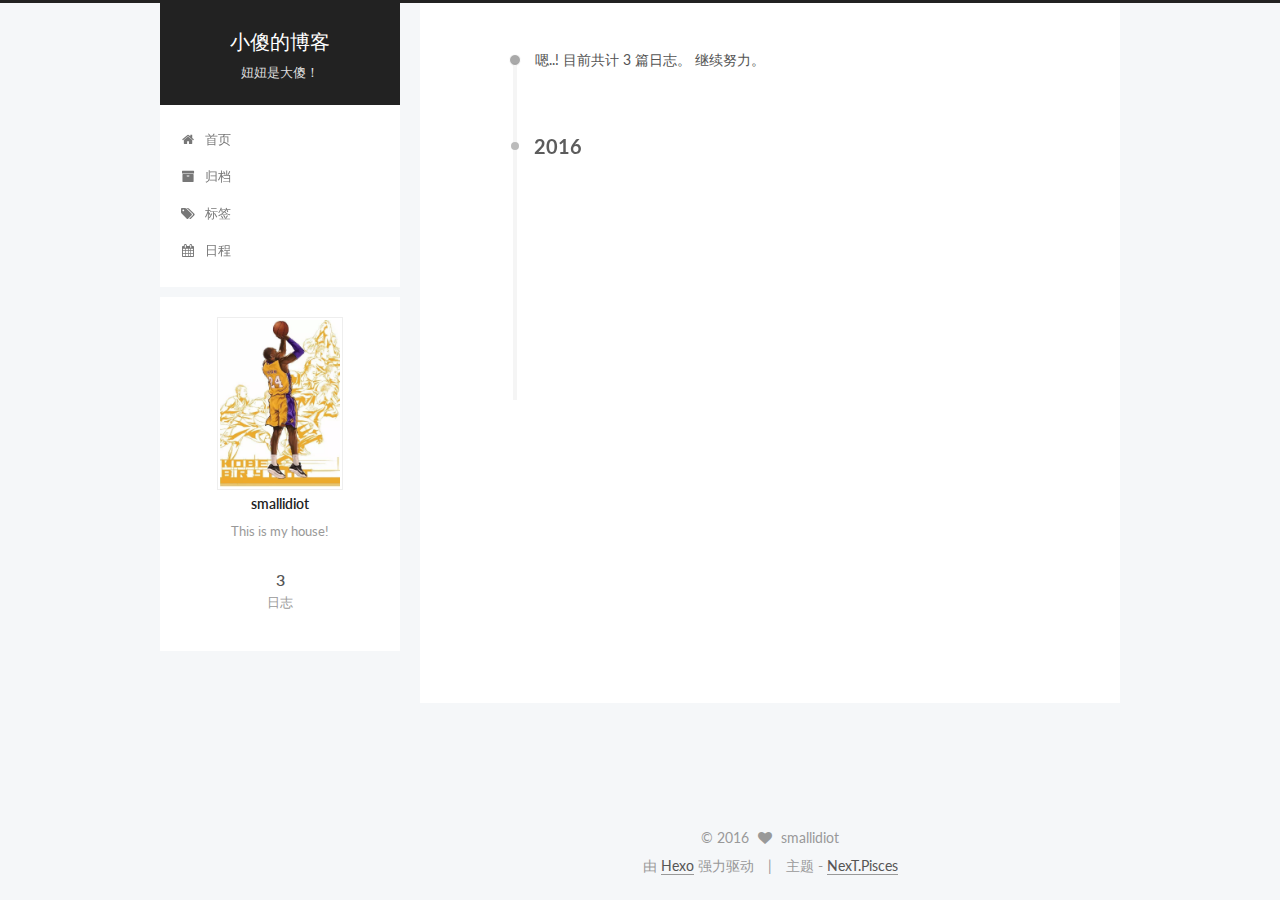
<file: archives/2016/11/index.html>
<!doctype html>



  


<html class="theme-next pisces use-motion">
<head>
  <meta charset="UTF-8"/>
<meta http-equiv="X-UA-Compatible" content="IE=edge,chrome=1" />
<meta name="viewport" content="width=device-width, initial-scale=1, maximum-scale=1"/>



<meta http-equiv="Cache-Control" content="no-transform" />
<meta http-equiv="Cache-Control" content="no-siteapp" />












  
  
  <link href="/lib/fancybox/source/jquery.fancybox.css?v=2.1.5" rel="stylesheet" type="text/css" />




  
  
  
  

  
    
    
  

  

  

  

  

  
    
    
    <link href="//fonts.googleapis.com/css?family=Lato:300,300italic,400,400italic,700,700italic&subset=latin,latin-ext" rel="stylesheet" type="text/css">
  






<link href="/lib/font-awesome/css/font-awesome.min.css?v=4.4.0" rel="stylesheet" type="text/css" />

<link href="/css/main.css?v=5.0.2" rel="stylesheet" type="text/css" />


  <meta name="keywords" content="Hexo, NexT" />








  <link rel="shortcut icon" type="image/x-icon" href="/favicon.ico?v=5.0.2" />






<meta name="description" content="This is my  house!">
<meta property="og:type" content="website">
<meta property="og:title" content="小傻的博客">
<meta property="og:url" content="http://yoursite.com/archives/2016/11/index.html">
<meta property="og:site_name" content="小傻的博客">
<meta property="og:description" content="This is my  house!">
<meta name="twitter:card" content="summary">
<meta name="twitter:title" content="小傻的博客">
<meta name="twitter:description" content="This is my  house!">



<script type="text/javascript" id="hexo.configuration">
  var NexT = window.NexT || {};
  var CONFIG = {
    scheme: 'Pisces',
    sidebar: {"position":"left","display":"post"},
    fancybox: true,
    motion: true,
    duoshuo: {
      userId: '0',
      author: '博主'
    }
  };
</script>




  <link rel="canonical" href="http://yoursite.com/archives/2016/11/"/>


  <title> 归档 | 小傻的博客 </title>
</head>

<body itemscope itemtype="//schema.org/WebPage" lang="zh-Hans">

  










  
  
    
  

  <div class="container one-collumn sidebar-position-left  page-archive  ">
    <div class="headband"></div>

    <header id="header" class="header" itemscope itemtype="//schema.org/WPHeader">
      <div class="header-inner"><div class="site-meta ">
  

  <div class="custom-logo-site-title">
    <a href="/"  class="brand" rel="start">
      <span class="logo-line-before"><i></i></span>
      <span class="site-title">小傻的博客</span>
      <span class="logo-line-after"><i></i></span>
    </a>
  </div>
  <p class="site-subtitle">妞妞是大傻！</p>
</div>

<div class="site-nav-toggle">
  <button>
    <span class="btn-bar"></span>
    <span class="btn-bar"></span>
    <span class="btn-bar"></span>
  </button>
</div>

<nav class="site-nav">
  

  
    <ul id="menu" class="menu">
      
        
        <li class="menu-item menu-item-home">
          <a href="/" rel="section">
            
              <i class="menu-item-icon fa fa-fw fa-home"></i> <br />
            
            首页
          </a>
        </li>
      
        
        <li class="menu-item menu-item-archives">
          <a href="/archives" rel="section">
            
              <i class="menu-item-icon fa fa-fw fa-archive"></i> <br />
            
            归档
          </a>
        </li>
      
        
        <li class="menu-item menu-item-tags">
          <a href="/tags" rel="section">
            
              <i class="menu-item-icon fa fa-fw fa-tags"></i> <br />
            
            标签
          </a>
        </li>
      
        
        <li class="menu-item menu-item-schedule">
          <a href="/schedule" rel="section">
            
              <i class="menu-item-icon fa fa-fw fa-calendar"></i> <br />
            
            日程
          </a>
        </li>
      

      
    </ul>
  

  
</nav>

 </div>
    </header>

    <main id="main" class="main">
      <div class="main-inner">
        <div class="content-wrap">
          <div id="content" class="content">
            

  <section id="posts" class="posts-collapse">
    <span class="archive-move-on"></span>

    <span class="archive-page-counter">
      
      
      
        
      
      嗯..! 目前共计 3 篇日志。 继续努力。
    </span>

    

      
      
      

      
        
        <div class="collection-title">
          <h2 class="archive-year motion-element" id="archive-year-2016">2016</h2>
        </div>
      
      

      

  <article class="post post-type-normal" itemscope itemtype="//schema.org/Article">
    <header class="post-header">

      <h1 class="post-title">
        
            <a class="post-title-link" href="/2016/11/03/妞妞是二货/" itemprop="url">
              
                <span itemprop="name">妞妞是二货</span>
              
            </a>
        
      </h1>

      <div class="post-meta">
        <time class="post-time" itemprop="dateCreated"
              datetime="2016-11-03T15:20:45+08:00"
              content="2016-11-03" >
          11-03
        </time>
      </div>

    </header>
  </article>



    

      
      
      

      
      

      

  <article class="post post-type-normal" itemscope itemtype="//schema.org/Article">
    <header class="post-header">

      <h1 class="post-title">
        
            <a class="post-title-link" href="/2016/11/03/smallIdiot/" itemprop="url">
              
                <span itemprop="name">smallIdiot</span>
              
            </a>
        
      </h1>

      <div class="post-meta">
        <time class="post-time" itemprop="dateCreated"
              datetime="2016-11-03T13:55:08+08:00"
              content="2016-11-03" >
          11-03
        </time>
      </div>

    </header>
  </article>



    

      
      
      

      
      

      

  <article class="post post-type-normal" itemscope itemtype="//schema.org/Article">
    <header class="post-header">

      <h1 class="post-title">
        
            <a class="post-title-link" href="/2016/11/03/hello-world/" itemprop="url">
              
                <span itemprop="name">Hello World</span>
              
            </a>
        
      </h1>

      <div class="post-meta">
        <time class="post-time" itemprop="dateCreated"
              datetime="2016-11-03T13:49:05+08:00"
              content="2016-11-03" >
          11-03
        </time>
      </div>

    </header>
  </article>



    

  </section>

  



          </div>
          


          

        </div>
        
          
  
  <div class="sidebar-toggle">
    <div class="sidebar-toggle-line-wrap">
      <span class="sidebar-toggle-line sidebar-toggle-line-first"></span>
      <span class="sidebar-toggle-line sidebar-toggle-line-middle"></span>
      <span class="sidebar-toggle-line sidebar-toggle-line-last"></span>
    </div>
  </div>

  <aside id="sidebar" class="sidebar">
    <div class="sidebar-inner">

      

      

      <section class="site-overview sidebar-panel  sidebar-panel-active ">
        <div class="site-author motion-element" itemprop="author" itemscope itemtype="//schema.org/Person">
          <img class="site-author-image" itemprop="image"
               src="/uploads/222.jpg"
               alt="smallidiot" />
          <p class="site-author-name" itemprop="name">smallidiot</p>
          <p class="site-description motion-element" itemprop="description">This is my  house!</p>
        </div>
        <nav class="site-state motion-element">
          <div class="site-state-item site-state-posts">
            <a href="/archives">
              <span class="site-state-item-count">3</span>
              <span class="site-state-item-name">日志</span>
            </a>
          </div>

          

          

        </nav>

        

        <div class="links-of-author motion-element">
          
        </div>

        
        

        
        

      </section>

      

    </div>
  </aside>


        
      </div>
    </main>

    <footer id="footer" class="footer">
      <div class="footer-inner">
        <div class="copyright" >
  
  &copy; 
  <span itemprop="copyrightYear">2016</span>
  <span class="with-love">
    <i class="fa fa-heart"></i>
  </span>
  <span class="author" itemprop="copyrightHolder">smallidiot</span>
</div>

<div class="powered-by">
  由 <a class="theme-link" href="https://hexo.io">Hexo</a> 强力驱动
</div>

<div class="theme-info">
  主题 -
  <a class="theme-link" href="https://github.com/iissnan/hexo-theme-next">
    NexT.Pisces
  </a>
</div>

        

        
      </div>
    </footer>

    <div class="back-to-top">
      <i class="fa fa-arrow-up"></i>
    </div>
  </div>

  

<script type="text/javascript">
  if (Object.prototype.toString.call(window.Promise) !== '[object Function]') {
    window.Promise = null;
  }
</script>









  



  
  <script type="text/javascript" src="/lib/jquery/index.js?v=2.1.3"></script>

  
  <script type="text/javascript" src="/lib/fastclick/lib/fastclick.min.js?v=1.0.6"></script>

  
  <script type="text/javascript" src="/lib/jquery_lazyload/jquery.lazyload.js?v=1.9.7"></script>

  
  <script type="text/javascript" src="/lib/velocity/velocity.min.js?v=1.2.1"></script>

  
  <script type="text/javascript" src="/lib/velocity/velocity.ui.min.js?v=1.2.1"></script>

  
  <script type="text/javascript" src="/lib/fancybox/source/jquery.fancybox.pack.js?v=2.1.5"></script>


  


  <script type="text/javascript" src="/js/src/utils.js?v=5.0.2"></script>

  <script type="text/javascript" src="/js/src/motion.js?v=5.0.2"></script>



  
  


  <script type="text/javascript" src="/js/src/affix.js?v=5.0.2"></script>

  <script type="text/javascript" src="/js/src/schemes/pisces.js?v=5.0.2"></script>



  
  
    <script type="text/javascript" id="motion.page.archive">
      $('.archive-year').velocity('transition.slideLeftIn');
    </script>
  


  


  <script type="text/javascript" src="/js/src/bootstrap.js?v=5.0.2"></script>



  

  
    
  

  <script type="text/javascript">
    var duoshuoQuery = {short_name:"smallidiot"};
    (function() {
      var ds = document.createElement('script');
      ds.type = 'text/javascript';ds.async = true;
      ds.id = 'duoshuo-script';
      ds.src = (document.location.protocol == 'https:' ? 'https:' : 'http:') + '//static.duoshuo.com/embed.js';
      ds.charset = 'UTF-8';
      (document.getElementsByTagName('head')[0]
      || document.getElementsByTagName('body')[0]).appendChild(ds);
    })();
  </script>

  
    
    <script src="/lib/ua-parser-js/dist/ua-parser.min.js?v=0.7.9"></script>
    <script src="/js/src/hook-duoshuo.js"></script>
  






  
  

  

  

  
  <script src="https://cdn1.lncld.net/static/js/av-core-mini-0.6.1.js"></script>
  <script>AV.initialize("1d765f8cf87d586751f60d72754e0c6f", "l57FoYsJHnfYN3e6BJWKE37i");</script>
  <script>
    function showTime(Counter) {
      var query = new AV.Query(Counter);
      var entries = [];
      var $visitors = $(".leancloud_visitors");

      $visitors.each(function () {
        entries.push( $(this).attr("id").trim() );
      });

      query.containedIn('url', entries);
      query.find()
        .done(function (results) {
          var COUNT_CONTAINER_REF = '.leancloud-visitors-count';

          if (results.length === 0) {
            $visitors.find(COUNT_CONTAINER_REF).text(0);
            return;
          }

          for (var i = 0; i < results.length; i++) {
            var item = results[i];
            var url = item.get('url');
            var time = item.get('time');
            var element = document.getElementById(url);

            $(element).find(COUNT_CONTAINER_REF).text(time);
          }
          for(var i = 0; i < entries.length; i++) {
            var url = entries[i];
            var element = document.getElementById(url);
            var countSpan = $(element).find(COUNT_CONTAINER_REF);
            if( countSpan.text() == '') {
              countSpan.text(0);
            }
          }
        })
        .fail(function (object, error) {
          console.log("Error: " + error.code + " " + error.message);
        });
    }

    function addCount(Counter) {
      var $visitors = $(".leancloud_visitors");
      var url = $visitors.attr('id').trim();
      var title = $visitors.attr('data-flag-title').trim();
      var query = new AV.Query(Counter);

      query.equalTo("url", url);
      query.find({
        success: function(results) {
          if (results.length > 0) {
            var counter = results[0];
            counter.fetchWhenSave(true);
            counter.increment("time");
            counter.save(null, {
              success: function(counter) {
                var $element = $(document.getElementById(url));
                $element.find('.leancloud-visitors-count').text(counter.get('time'));
              },
              error: function(counter, error) {
                console.log('Failed to save Visitor num, with error message: ' + error.message);
              }
            });
          } else {
            var newcounter = new Counter();
            /* Set ACL */
            var acl = new AV.ACL();
            acl.setPublicReadAccess(true);
            acl.setPublicWriteAccess(true);
            newcounter.setACL(acl);
            /* End Set ACL */
            newcounter.set("title", title);
            newcounter.set("url", url);
            newcounter.set("time", 1);
            newcounter.save(null, {
              success: function(newcounter) {
                var $element = $(document.getElementById(url));
                $element.find('.leancloud-visitors-count').text(newcounter.get('time'));
              },
              error: function(newcounter, error) {
                console.log('Failed to create');
              }
            });
          }
        },
        error: function(error) {
          console.log('Error:' + error.code + " " + error.message);
        }
      });
    }

    $(function() {
      var Counter = AV.Object.extend("Counter");
      if ($('.leancloud_visitors').length == 1) {
        addCount(Counter);
      } else if ($('.post-title-link').length > 1) {
        showTime(Counter);
      }
    });
  </script>



  

  


</body>
</html>
</file>
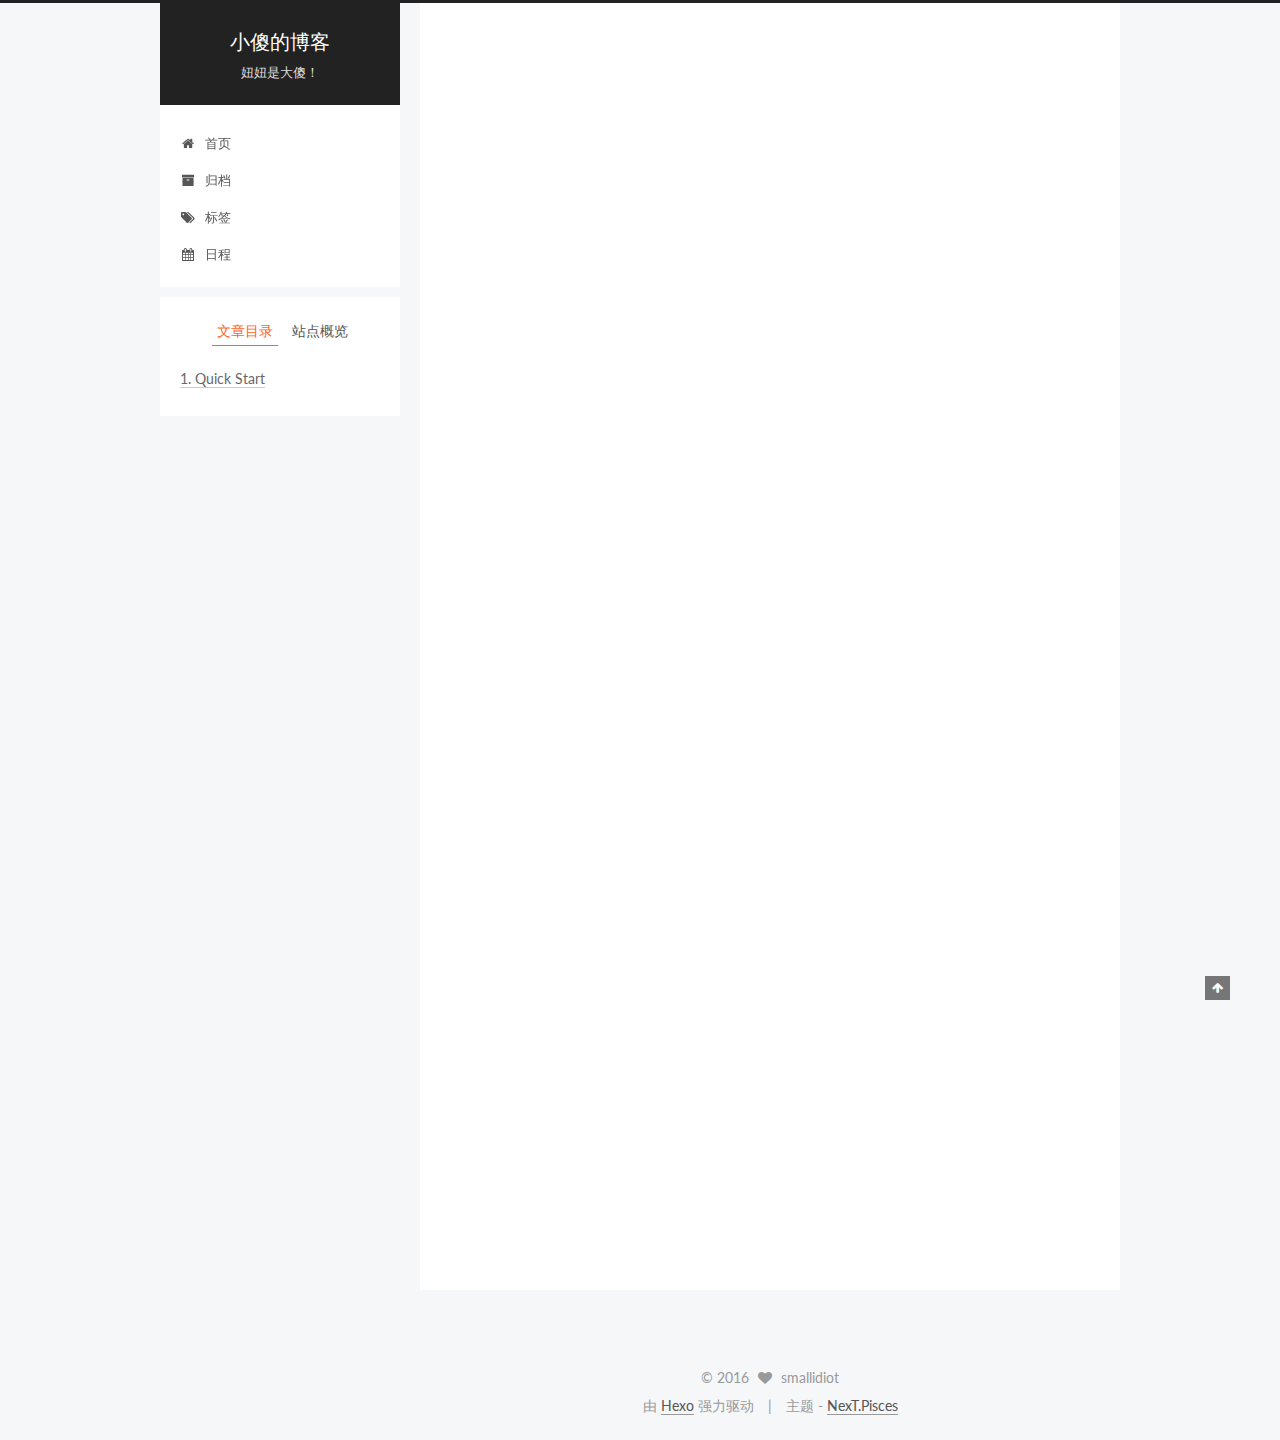
<file: 2016/11/03/hello-world/index.html>
<!doctype html>



  


<html class="theme-next pisces use-motion">
<head>
  <meta charset="UTF-8"/>
<meta http-equiv="X-UA-Compatible" content="IE=edge,chrome=1" />
<meta name="viewport" content="width=device-width, initial-scale=1, maximum-scale=1"/>



<meta http-equiv="Cache-Control" content="no-transform" />
<meta http-equiv="Cache-Control" content="no-siteapp" />












  
  
  <link href="/lib/fancybox/source/jquery.fancybox.css?v=2.1.5" rel="stylesheet" type="text/css" />




  
  
  
  

  
    
    
  

  

  

  

  

  
    
    
    <link href="//fonts.googleapis.com/css?family=Lato:300,300italic,400,400italic,700,700italic&subset=latin,latin-ext" rel="stylesheet" type="text/css">
  






<link href="/lib/font-awesome/css/font-awesome.min.css?v=4.4.0" rel="stylesheet" type="text/css" />

<link href="/css/main.css?v=5.0.2" rel="stylesheet" type="text/css" />


  <meta name="keywords" content="Hexo, NexT" />








  <link rel="shortcut icon" type="image/x-icon" href="/favicon.ico?v=5.0.2" />






<meta name="description" content="Welcome to Hexo! This is your very first post. Check documentation for more info. If you get any problems when using Hexo, you can find the answer in troubleshooting or you can ask me on GitHub.
Quick">
<meta property="og:type" content="article">
<meta property="og:title" content="Hello World">
<meta property="og:url" content="http://yoursite.com/2016/11/03/hello-world/index.html">
<meta property="og:site_name" content="小傻的博客">
<meta property="og:description" content="Welcome to Hexo! This is your very first post. Check documentation for more info. If you get any problems when using Hexo, you can find the answer in troubleshooting or you can ask me on GitHub.
Quick">
<meta property="og:updated_time" content="2016-11-03T05:49:05.000Z">
<meta name="twitter:card" content="summary">
<meta name="twitter:title" content="Hello World">
<meta name="twitter:description" content="Welcome to Hexo! This is your very first post. Check documentation for more info. If you get any problems when using Hexo, you can find the answer in troubleshooting or you can ask me on GitHub.
Quick">



<script type="text/javascript" id="hexo.configuration">
  var NexT = window.NexT || {};
  var CONFIG = {
    scheme: 'Pisces',
    sidebar: {"position":"left","display":"post"},
    fancybox: true,
    motion: true,
    duoshuo: {
      userId: '0',
      author: '博主'
    }
  };
</script>




  <link rel="canonical" href="http://yoursite.com/2016/11/03/hello-world/"/>


  <title> Hello World | 小傻的博客 </title>
</head>

<body itemscope itemtype="//schema.org/WebPage" lang="zh-Hans">

  










  
  
    
  

  <div class="container one-collumn sidebar-position-left page-post-detail ">
    <div class="headband"></div>

    <header id="header" class="header" itemscope itemtype="//schema.org/WPHeader">
      <div class="header-inner"><div class="site-meta ">
  

  <div class="custom-logo-site-title">
    <a href="/"  class="brand" rel="start">
      <span class="logo-line-before"><i></i></span>
      <span class="site-title">小傻的博客</span>
      <span class="logo-line-after"><i></i></span>
    </a>
  </div>
  <p class="site-subtitle">妞妞是大傻！</p>
</div>

<div class="site-nav-toggle">
  <button>
    <span class="btn-bar"></span>
    <span class="btn-bar"></span>
    <span class="btn-bar"></span>
  </button>
</div>

<nav class="site-nav">
  

  
    <ul id="menu" class="menu">
      
        
        <li class="menu-item menu-item-home">
          <a href="/" rel="section">
            
              <i class="menu-item-icon fa fa-fw fa-home"></i> <br />
            
            首页
          </a>
        </li>
      
        
        <li class="menu-item menu-item-archives">
          <a href="/archives" rel="section">
            
              <i class="menu-item-icon fa fa-fw fa-archive"></i> <br />
            
            归档
          </a>
        </li>
      
        
        <li class="menu-item menu-item-tags">
          <a href="/tags" rel="section">
            
              <i class="menu-item-icon fa fa-fw fa-tags"></i> <br />
            
            标签
          </a>
        </li>
      
        
        <li class="menu-item menu-item-schedule">
          <a href="/schedule" rel="section">
            
              <i class="menu-item-icon fa fa-fw fa-calendar"></i> <br />
            
            日程
          </a>
        </li>
      

      
    </ul>
  

  
</nav>

 </div>
    </header>

    <main id="main" class="main">
      <div class="main-inner">
        <div class="content-wrap">
          <div id="content" class="content">
            

  <div id="posts" class="posts-expand">
    

  
  

  
  
  

  <article class="post post-type-normal " itemscope itemtype="//schema.org/Article">

    
      <header class="post-header">

        
        
          <h1 class="post-title" itemprop="name headline">
            
            
              
                Hello World
              
            
          </h1>
        

        <div class="post-meta">
          <span class="post-time">
            <span class="post-meta-item-icon">
              <i class="fa fa-calendar-o"></i>
            </span>
            <span class="post-meta-item-text">发表于</span>
            <time itemprop="dateCreated" datetime="2016-11-03T13:49:05+08:00" content="2016-11-03">
              2016-11-03
            </time>
          </span>

          

          
            
              <span class="post-comments-count">
                &nbsp; | &nbsp;
                <a href="/2016/11/03/hello-world/#comments" itemprop="discussionUrl">
                  <span class="post-comments-count ds-thread-count" data-thread-key="2016/11/03/hello-world/" itemprop="commentsCount"></span>
                </a>
              </span>
            
          

          

          
          
             <span id="/2016/11/03/hello-world/" class="leancloud_visitors" data-flag-title="Hello World">
               &nbsp; | &nbsp;
               <span class="post-meta-item-icon">
                 <i class="fa fa-eye"></i>
               </span>
               <span class="post-meta-item-text">阅读次数 </span>
               <span class="leancloud-visitors-count"></span>
              </span>
          

          
        </div>
      </header>
    


    <div class="post-body" itemprop="articleBody">

      
      

      
        <p>Welcome to <a href="https://hexo.io/" target="_blank" rel="external">Hexo</a>! This is your very first post. Check <a href="https://hexo.io/docs/" target="_blank" rel="external">documentation</a> for more info. If you get any problems when using Hexo, you can find the answer in <a href="https://hexo.io/docs/troubleshooting.html" target="_blank" rel="external">troubleshooting</a> or you can ask me on <a href="https://github.com/hexojs/hexo/issues" target="_blank" rel="external">GitHub</a>.</p>
<h2 id="Quick-Start"><a href="#Quick-Start" class="headerlink" title="Quick Start"></a>Quick Start</h2><h3 id="Create-a-new-post"><a href="#Create-a-new-post" class="headerlink" title="Create a new post"></a>Create a new post</h3><figure class="highlight bash"><table><tr><td class="gutter"><pre><div class="line">1</div></pre></td><td class="code"><pre><div class="line">$ hexo new <span class="string">"My New Post"</span></div></pre></td></tr></table></figure>
<p>More info: <a href="https://hexo.io/docs/writing.html" target="_blank" rel="external">Writing</a></p>
<h3 id="Run-server"><a href="#Run-server" class="headerlink" title="Run server"></a>Run server</h3><figure class="highlight bash"><table><tr><td class="gutter"><pre><div class="line">1</div></pre></td><td class="code"><pre><div class="line">$ hexo server</div></pre></td></tr></table></figure>
<p>More info: <a href="https://hexo.io/docs/server.html" target="_blank" rel="external">Server</a></p>
<h3 id="Generate-static-files"><a href="#Generate-static-files" class="headerlink" title="Generate static files"></a>Generate static files</h3><figure class="highlight bash"><table><tr><td class="gutter"><pre><div class="line">1</div></pre></td><td class="code"><pre><div class="line">$ hexo generate</div></pre></td></tr></table></figure>
<p>More info: <a href="https://hexo.io/docs/generating.html" target="_blank" rel="external">Generating</a></p>
<h3 id="Deploy-to-remote-sites"><a href="#Deploy-to-remote-sites" class="headerlink" title="Deploy to remote sites"></a>Deploy to remote sites</h3><figure class="highlight bash"><table><tr><td class="gutter"><pre><div class="line">1</div></pre></td><td class="code"><pre><div class="line">$ hexo deploy</div></pre></td></tr></table></figure>
<p>More info: <a href="https://hexo.io/docs/deployment.html" target="_blank" rel="external">Deployment</a></p>

      
    </div>

    <div>
      
        

      
    </div>

    <div>
      
        

      
    </div>

    <footer class="post-footer">
      

      
        <div class="post-nav">
          <div class="post-nav-next post-nav-item">
            
          </div>

          <div class="post-nav-prev post-nav-item">
            
              <a href="/2016/11/03/smallIdiot/" rel="prev" title="smallIdiot">
                smallIdiot <i class="fa fa-chevron-right"></i>
              </a>
            
          </div>
        </div>
      

      
      
    </footer>
  </article>



    <div class="post-spread">
      
    </div>
  </div>


          </div>
          


          
  <div class="comments" id="comments">
    
      <div class="ds-thread" data-thread-key="2016/11/03/hello-world/"
           data-title="Hello World" data-url="http://yoursite.com/2016/11/03/hello-world/">
      </div>
    
  </div>


        </div>
        
          
  
  <div class="sidebar-toggle">
    <div class="sidebar-toggle-line-wrap">
      <span class="sidebar-toggle-line sidebar-toggle-line-first"></span>
      <span class="sidebar-toggle-line sidebar-toggle-line-middle"></span>
      <span class="sidebar-toggle-line sidebar-toggle-line-last"></span>
    </div>
  </div>

  <aside id="sidebar" class="sidebar">
    <div class="sidebar-inner">

      

      
        <ul class="sidebar-nav motion-element">
          <li class="sidebar-nav-toc sidebar-nav-active" data-target="post-toc-wrap" >
            文章目录
          </li>
          <li class="sidebar-nav-overview" data-target="site-overview">
            站点概览
          </li>
        </ul>
      

      <section class="site-overview sidebar-panel ">
        <div class="site-author motion-element" itemprop="author" itemscope itemtype="//schema.org/Person">
          <img class="site-author-image" itemprop="image"
               src="/uploads/222.jpg"
               alt="smallidiot" />
          <p class="site-author-name" itemprop="name">smallidiot</p>
          <p class="site-description motion-element" itemprop="description">This is my  house!</p>
        </div>
        <nav class="site-state motion-element">
          <div class="site-state-item site-state-posts">
            <a href="/archives">
              <span class="site-state-item-count">3</span>
              <span class="site-state-item-name">日志</span>
            </a>
          </div>

          

          

        </nav>

        

        <div class="links-of-author motion-element">
          
        </div>

        
        

        
        

      </section>

      
        <section class="post-toc-wrap motion-element sidebar-panel sidebar-panel-active">
          <div class="post-toc">
            
              
            
            
              <div class="post-toc-content"><ol class="nav"><li class="nav-item nav-level-2"><a class="nav-link" href="#Quick-Start"><span class="nav-number">1.</span> <span class="nav-text">Quick Start</span></a><ol class="nav-child"><li class="nav-item nav-level-3"><a class="nav-link" href="#Create-a-new-post"><span class="nav-number">1.1.</span> <span class="nav-text">Create a new post</span></a></li><li class="nav-item nav-level-3"><a class="nav-link" href="#Run-server"><span class="nav-number">1.2.</span> <span class="nav-text">Run server</span></a></li><li class="nav-item nav-level-3"><a class="nav-link" href="#Generate-static-files"><span class="nav-number">1.3.</span> <span class="nav-text">Generate static files</span></a></li><li class="nav-item nav-level-3"><a class="nav-link" href="#Deploy-to-remote-sites"><span class="nav-number">1.4.</span> <span class="nav-text">Deploy to remote sites</span></a></li></ol></li></ol></div>
            
          </div>
        </section>
      

    </div>
  </aside>


        
      </div>
    </main>

    <footer id="footer" class="footer">
      <div class="footer-inner">
        <div class="copyright" >
  
  &copy; 
  <span itemprop="copyrightYear">2016</span>
  <span class="with-love">
    <i class="fa fa-heart"></i>
  </span>
  <span class="author" itemprop="copyrightHolder">smallidiot</span>
</div>

<div class="powered-by">
  由 <a class="theme-link" href="https://hexo.io">Hexo</a> 强力驱动
</div>

<div class="theme-info">
  主题 -
  <a class="theme-link" href="https://github.com/iissnan/hexo-theme-next">
    NexT.Pisces
  </a>
</div>

        

        
      </div>
    </footer>

    <div class="back-to-top">
      <i class="fa fa-arrow-up"></i>
    </div>
  </div>

  

<script type="text/javascript">
  if (Object.prototype.toString.call(window.Promise) !== '[object Function]') {
    window.Promise = null;
  }
</script>









  



  
  <script type="text/javascript" src="/lib/jquery/index.js?v=2.1.3"></script>

  
  <script type="text/javascript" src="/lib/fastclick/lib/fastclick.min.js?v=1.0.6"></script>

  
  <script type="text/javascript" src="/lib/jquery_lazyload/jquery.lazyload.js?v=1.9.7"></script>

  
  <script type="text/javascript" src="/lib/velocity/velocity.min.js?v=1.2.1"></script>

  
  <script type="text/javascript" src="/lib/velocity/velocity.ui.min.js?v=1.2.1"></script>

  
  <script type="text/javascript" src="/lib/fancybox/source/jquery.fancybox.pack.js?v=2.1.5"></script>


  


  <script type="text/javascript" src="/js/src/utils.js?v=5.0.2"></script>

  <script type="text/javascript" src="/js/src/motion.js?v=5.0.2"></script>



  
  


  <script type="text/javascript" src="/js/src/affix.js?v=5.0.2"></script>

  <script type="text/javascript" src="/js/src/schemes/pisces.js?v=5.0.2"></script>



  
  <script type="text/javascript" src="/js/src/scrollspy.js?v=5.0.2"></script>
<script type="text/javascript" src="/js/src/post-details.js?v=5.0.2"></script>



  


  <script type="text/javascript" src="/js/src/bootstrap.js?v=5.0.2"></script>



  

  
    
  

  <script type="text/javascript">
    var duoshuoQuery = {short_name:"smallidiot"};
    (function() {
      var ds = document.createElement('script');
      ds.type = 'text/javascript';ds.async = true;
      ds.id = 'duoshuo-script';
      ds.src = (document.location.protocol == 'https:' ? 'https:' : 'http:') + '//static.duoshuo.com/embed.js';
      ds.charset = 'UTF-8';
      (document.getElementsByTagName('head')[0]
      || document.getElementsByTagName('body')[0]).appendChild(ds);
    })();
  </script>

  
    
    <script src="/lib/ua-parser-js/dist/ua-parser.min.js?v=0.7.9"></script>
    <script src="/js/src/hook-duoshuo.js"></script>
  






  
  

  

  

  
  <script src="https://cdn1.lncld.net/static/js/av-core-mini-0.6.1.js"></script>
  <script>AV.initialize("1d765f8cf87d586751f60d72754e0c6f", "l57FoYsJHnfYN3e6BJWKE37i");</script>
  <script>
    function showTime(Counter) {
      var query = new AV.Query(Counter);
      var entries = [];
      var $visitors = $(".leancloud_visitors");

      $visitors.each(function () {
        entries.push( $(this).attr("id").trim() );
      });

      query.containedIn('url', entries);
      query.find()
        .done(function (results) {
          var COUNT_CONTAINER_REF = '.leancloud-visitors-count';

          if (results.length === 0) {
            $visitors.find(COUNT_CONTAINER_REF).text(0);
            return;
          }

          for (var i = 0; i < results.length; i++) {
            var item = results[i];
            var url = item.get('url');
            var time = item.get('time');
            var element = document.getElementById(url);

            $(element).find(COUNT_CONTAINER_REF).text(time);
          }
          for(var i = 0; i < entries.length; i++) {
            var url = entries[i];
            var element = document.getElementById(url);
            var countSpan = $(element).find(COUNT_CONTAINER_REF);
            if( countSpan.text() == '') {
              countSpan.text(0);
            }
          }
        })
        .fail(function (object, error) {
          console.log("Error: " + error.code + " " + error.message);
        });
    }

    function addCount(Counter) {
      var $visitors = $(".leancloud_visitors");
      var url = $visitors.attr('id').trim();
      var title = $visitors.attr('data-flag-title').trim();
      var query = new AV.Query(Counter);

      query.equalTo("url", url);
      query.find({
        success: function(results) {
          if (results.length > 0) {
            var counter = results[0];
            counter.fetchWhenSave(true);
            counter.increment("time");
            counter.save(null, {
              success: function(counter) {
                var $element = $(document.getElementById(url));
                $element.find('.leancloud-visitors-count').text(counter.get('time'));
              },
              error: function(counter, error) {
                console.log('Failed to save Visitor num, with error message: ' + error.message);
              }
            });
          } else {
            var newcounter = new Counter();
            /* Set ACL */
            var acl = new AV.ACL();
            acl.setPublicReadAccess(true);
            acl.setPublicWriteAccess(true);
            newcounter.setACL(acl);
            /* End Set ACL */
            newcounter.set("title", title);
            newcounter.set("url", url);
            newcounter.set("time", 1);
            newcounter.save(null, {
              success: function(newcounter) {
                var $element = $(document.getElementById(url));
                $element.find('.leancloud-visitors-count').text(newcounter.get('time'));
              },
              error: function(newcounter, error) {
                console.log('Failed to create');
              }
            });
          }
        },
        error: function(error) {
          console.log('Error:' + error.code + " " + error.message);
        }
      });
    }

    $(function() {
      var Counter = AV.Object.extend("Counter");
      if ($('.leancloud_visitors').length == 1) {
        addCount(Counter);
      } else if ($('.post-title-link').length > 1) {
        showTime(Counter);
      }
    });
  </script>



  

  


</body>
</html>
</file>
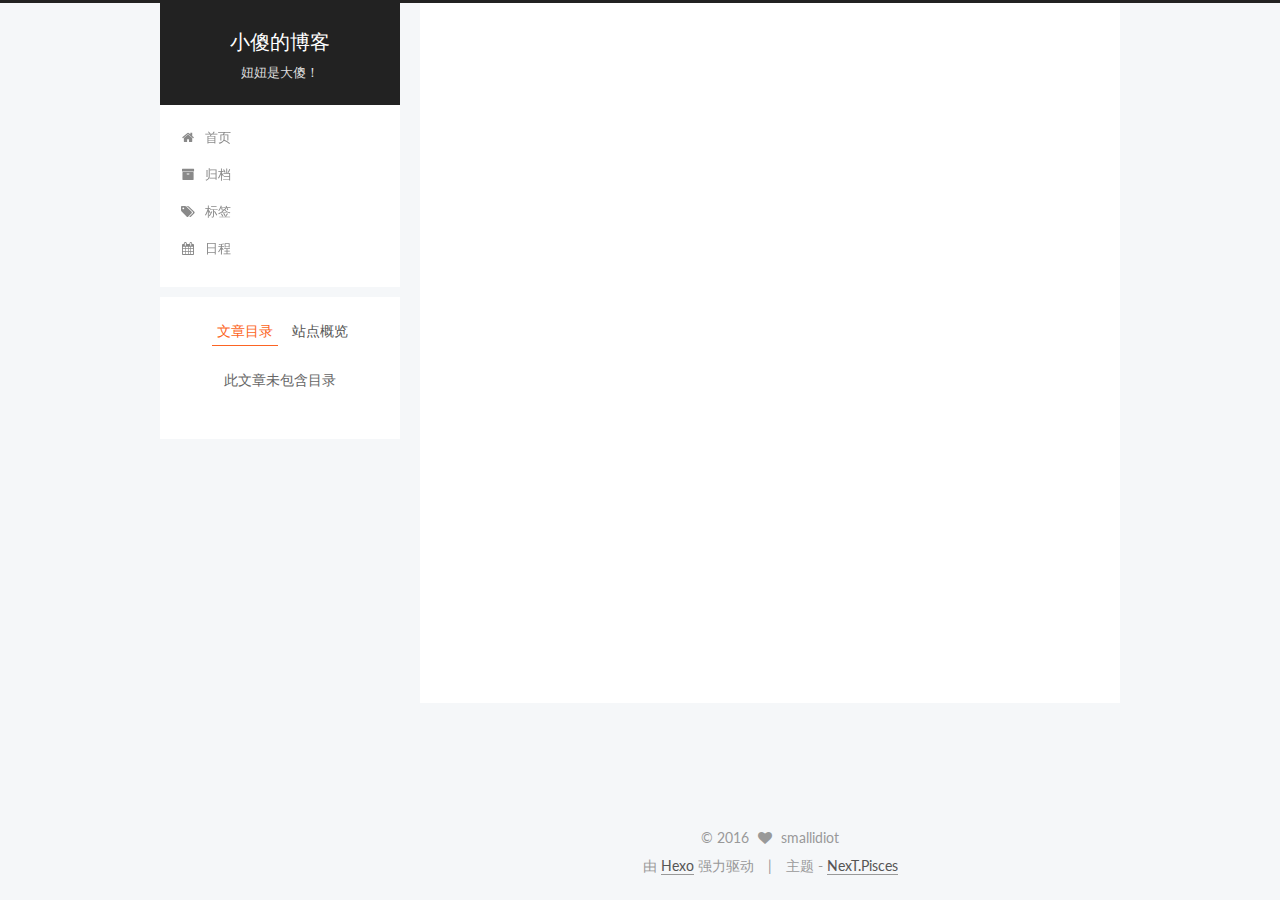
<file: 2016/11/03/smallIdiot/index.html>
<!doctype html>



  


<html class="theme-next pisces use-motion">
<head>
  <meta charset="UTF-8"/>
<meta http-equiv="X-UA-Compatible" content="IE=edge,chrome=1" />
<meta name="viewport" content="width=device-width, initial-scale=1, maximum-scale=1"/>



<meta http-equiv="Cache-Control" content="no-transform" />
<meta http-equiv="Cache-Control" content="no-siteapp" />












  
  
  <link href="/lib/fancybox/source/jquery.fancybox.css?v=2.1.5" rel="stylesheet" type="text/css" />




  
  
  
  

  
    
    
  

  

  

  

  

  
    
    
    <link href="//fonts.googleapis.com/css?family=Lato:300,300italic,400,400italic,700,700italic&subset=latin,latin-ext" rel="stylesheet" type="text/css">
  






<link href="/lib/font-awesome/css/font-awesome.min.css?v=4.4.0" rel="stylesheet" type="text/css" />

<link href="/css/main.css?v=5.0.2" rel="stylesheet" type="text/css" />


  <meta name="keywords" content="Hexo, NexT" />








  <link rel="shortcut icon" type="image/x-icon" href="/favicon.ico?v=5.0.2" />






<meta name="description" content="This is my  house!">
<meta property="og:type" content="article">
<meta property="og:title" content="smallIdiot">
<meta property="og:url" content="http://yoursite.com/2016/11/03/smallIdiot/index.html">
<meta property="og:site_name" content="小傻的博客">
<meta property="og:description" content="This is my  house!">
<meta property="og:updated_time" content="2016-11-03T05:55:09.000Z">
<meta name="twitter:card" content="summary">
<meta name="twitter:title" content="smallIdiot">
<meta name="twitter:description" content="This is my  house!">



<script type="text/javascript" id="hexo.configuration">
  var NexT = window.NexT || {};
  var CONFIG = {
    scheme: 'Pisces',
    sidebar: {"position":"left","display":"post"},
    fancybox: true,
    motion: true,
    duoshuo: {
      userId: '0',
      author: '博主'
    }
  };
</script>




  <link rel="canonical" href="http://yoursite.com/2016/11/03/smallIdiot/"/>


  <title> smallIdiot | 小傻的博客 </title>
</head>

<body itemscope itemtype="//schema.org/WebPage" lang="zh-Hans">

  










  
  
    
  

  <div class="container one-collumn sidebar-position-left page-post-detail ">
    <div class="headband"></div>

    <header id="header" class="header" itemscope itemtype="//schema.org/WPHeader">
      <div class="header-inner"><div class="site-meta ">
  

  <div class="custom-logo-site-title">
    <a href="/"  class="brand" rel="start">
      <span class="logo-line-before"><i></i></span>
      <span class="site-title">小傻的博客</span>
      <span class="logo-line-after"><i></i></span>
    </a>
  </div>
  <p class="site-subtitle">妞妞是大傻！</p>
</div>

<div class="site-nav-toggle">
  <button>
    <span class="btn-bar"></span>
    <span class="btn-bar"></span>
    <span class="btn-bar"></span>
  </button>
</div>

<nav class="site-nav">
  

  
    <ul id="menu" class="menu">
      
        
        <li class="menu-item menu-item-home">
          <a href="/" rel="section">
            
              <i class="menu-item-icon fa fa-fw fa-home"></i> <br />
            
            首页
          </a>
        </li>
      
        
        <li class="menu-item menu-item-archives">
          <a href="/archives" rel="section">
            
              <i class="menu-item-icon fa fa-fw fa-archive"></i> <br />
            
            归档
          </a>
        </li>
      
        
        <li class="menu-item menu-item-tags">
          <a href="/tags" rel="section">
            
              <i class="menu-item-icon fa fa-fw fa-tags"></i> <br />
            
            标签
          </a>
        </li>
      
        
        <li class="menu-item menu-item-schedule">
          <a href="/schedule" rel="section">
            
              <i class="menu-item-icon fa fa-fw fa-calendar"></i> <br />
            
            日程
          </a>
        </li>
      

      
    </ul>
  

  
</nav>

 </div>
    </header>

    <main id="main" class="main">
      <div class="main-inner">
        <div class="content-wrap">
          <div id="content" class="content">
            

  <div id="posts" class="posts-expand">
    

  
  

  
  
  

  <article class="post post-type-normal " itemscope itemtype="//schema.org/Article">

    
      <header class="post-header">

        
        
          <h1 class="post-title" itemprop="name headline">
            
            
              
                smallIdiot
              
            
          </h1>
        

        <div class="post-meta">
          <span class="post-time">
            <span class="post-meta-item-icon">
              <i class="fa fa-calendar-o"></i>
            </span>
            <span class="post-meta-item-text">发表于</span>
            <time itemprop="dateCreated" datetime="2016-11-03T13:55:08+08:00" content="2016-11-03">
              2016-11-03
            </time>
          </span>

          

          
            
              <span class="post-comments-count">
                &nbsp; | &nbsp;
                <a href="/2016/11/03/smallIdiot/#comments" itemprop="discussionUrl">
                  <span class="post-comments-count ds-thread-count" data-thread-key="2016/11/03/smallIdiot/" itemprop="commentsCount"></span>
                </a>
              </span>
            
          

          

          
          
             <span id="/2016/11/03/smallIdiot/" class="leancloud_visitors" data-flag-title="smallIdiot">
               &nbsp; | &nbsp;
               <span class="post-meta-item-icon">
                 <i class="fa fa-eye"></i>
               </span>
               <span class="post-meta-item-text">阅读次数 </span>
               <span class="leancloud-visitors-count"></span>
              </span>
          

          
        </div>
      </header>
    


    <div class="post-body" itemprop="articleBody">

      
      

      
        
      
    </div>

    <div>
      
        

      
    </div>

    <div>
      
        

      
    </div>

    <footer class="post-footer">
      

      
        <div class="post-nav">
          <div class="post-nav-next post-nav-item">
            
              <a href="/2016/11/03/hello-world/" rel="next" title="Hello World">
                <i class="fa fa-chevron-left"></i> Hello World
              </a>
            
          </div>

          <div class="post-nav-prev post-nav-item">
            
              <a href="/2016/11/03/妞妞是二货/" rel="prev" title="妞妞是二货">
                妞妞是二货 <i class="fa fa-chevron-right"></i>
              </a>
            
          </div>
        </div>
      

      
      
    </footer>
  </article>



    <div class="post-spread">
      
    </div>
  </div>


          </div>
          


          
  <div class="comments" id="comments">
    
      <div class="ds-thread" data-thread-key="2016/11/03/smallIdiot/"
           data-title="smallIdiot" data-url="http://yoursite.com/2016/11/03/smallIdiot/">
      </div>
    
  </div>


        </div>
        
          
  
  <div class="sidebar-toggle">
    <div class="sidebar-toggle-line-wrap">
      <span class="sidebar-toggle-line sidebar-toggle-line-first"></span>
      <span class="sidebar-toggle-line sidebar-toggle-line-middle"></span>
      <span class="sidebar-toggle-line sidebar-toggle-line-last"></span>
    </div>
  </div>

  <aside id="sidebar" class="sidebar">
    <div class="sidebar-inner">

      

      
        <ul class="sidebar-nav motion-element">
          <li class="sidebar-nav-toc sidebar-nav-active" data-target="post-toc-wrap" >
            文章目录
          </li>
          <li class="sidebar-nav-overview" data-target="site-overview">
            站点概览
          </li>
        </ul>
      

      <section class="site-overview sidebar-panel ">
        <div class="site-author motion-element" itemprop="author" itemscope itemtype="//schema.org/Person">
          <img class="site-author-image" itemprop="image"
               src="/uploads/222.jpg"
               alt="smallidiot" />
          <p class="site-author-name" itemprop="name">smallidiot</p>
          <p class="site-description motion-element" itemprop="description">This is my  house!</p>
        </div>
        <nav class="site-state motion-element">
          <div class="site-state-item site-state-posts">
            <a href="/archives">
              <span class="site-state-item-count">3</span>
              <span class="site-state-item-name">日志</span>
            </a>
          </div>

          

          

        </nav>

        

        <div class="links-of-author motion-element">
          
        </div>

        
        

        
        

      </section>

      
        <section class="post-toc-wrap motion-element sidebar-panel sidebar-panel-active">
          <div class="post-toc">
            
              
            
            
              <p class="post-toc-empty">此文章未包含目录</p>
            
          </div>
        </section>
      

    </div>
  </aside>


        
      </div>
    </main>

    <footer id="footer" class="footer">
      <div class="footer-inner">
        <div class="copyright" >
  
  &copy; 
  <span itemprop="copyrightYear">2016</span>
  <span class="with-love">
    <i class="fa fa-heart"></i>
  </span>
  <span class="author" itemprop="copyrightHolder">smallidiot</span>
</div>

<div class="powered-by">
  由 <a class="theme-link" href="https://hexo.io">Hexo</a> 强力驱动
</div>

<div class="theme-info">
  主题 -
  <a class="theme-link" href="https://github.com/iissnan/hexo-theme-next">
    NexT.Pisces
  </a>
</div>

        

        
      </div>
    </footer>

    <div class="back-to-top">
      <i class="fa fa-arrow-up"></i>
    </div>
  </div>

  

<script type="text/javascript">
  if (Object.prototype.toString.call(window.Promise) !== '[object Function]') {
    window.Promise = null;
  }
</script>









  



  
  <script type="text/javascript" src="/lib/jquery/index.js?v=2.1.3"></script>

  
  <script type="text/javascript" src="/lib/fastclick/lib/fastclick.min.js?v=1.0.6"></script>

  
  <script type="text/javascript" src="/lib/jquery_lazyload/jquery.lazyload.js?v=1.9.7"></script>

  
  <script type="text/javascript" src="/lib/velocity/velocity.min.js?v=1.2.1"></script>

  
  <script type="text/javascript" src="/lib/velocity/velocity.ui.min.js?v=1.2.1"></script>

  
  <script type="text/javascript" src="/lib/fancybox/source/jquery.fancybox.pack.js?v=2.1.5"></script>


  


  <script type="text/javascript" src="/js/src/utils.js?v=5.0.2"></script>

  <script type="text/javascript" src="/js/src/motion.js?v=5.0.2"></script>



  
  


  <script type="text/javascript" src="/js/src/affix.js?v=5.0.2"></script>

  <script type="text/javascript" src="/js/src/schemes/pisces.js?v=5.0.2"></script>



  
  <script type="text/javascript" src="/js/src/scrollspy.js?v=5.0.2"></script>
<script type="text/javascript" src="/js/src/post-details.js?v=5.0.2"></script>



  


  <script type="text/javascript" src="/js/src/bootstrap.js?v=5.0.2"></script>



  

  
    
  

  <script type="text/javascript">
    var duoshuoQuery = {short_name:"smallidiot"};
    (function() {
      var ds = document.createElement('script');
      ds.type = 'text/javascript';ds.async = true;
      ds.id = 'duoshuo-script';
      ds.src = (document.location.protocol == 'https:' ? 'https:' : 'http:') + '//static.duoshuo.com/embed.js';
      ds.charset = 'UTF-8';
      (document.getElementsByTagName('head')[0]
      || document.getElementsByTagName('body')[0]).appendChild(ds);
    })();
  </script>

  
    
    <script src="/lib/ua-parser-js/dist/ua-parser.min.js?v=0.7.9"></script>
    <script src="/js/src/hook-duoshuo.js"></script>
  






  
  

  

  

  
  <script src="https://cdn1.lncld.net/static/js/av-core-mini-0.6.1.js"></script>
  <script>AV.initialize("1d765f8cf87d586751f60d72754e0c6f", "l57FoYsJHnfYN3e6BJWKE37i");</script>
  <script>
    function showTime(Counter) {
      var query = new AV.Query(Counter);
      var entries = [];
      var $visitors = $(".leancloud_visitors");

      $visitors.each(function () {
        entries.push( $(this).attr("id").trim() );
      });

      query.containedIn('url', entries);
      query.find()
        .done(function (results) {
          var COUNT_CONTAINER_REF = '.leancloud-visitors-count';

          if (results.length === 0) {
            $visitors.find(COUNT_CONTAINER_REF).text(0);
            return;
          }

          for (var i = 0; i < results.length; i++) {
            var item = results[i];
            var url = item.get('url');
            var time = item.get('time');
            var element = document.getElementById(url);

            $(element).find(COUNT_CONTAINER_REF).text(time);
          }
          for(var i = 0; i < entries.length; i++) {
            var url = entries[i];
            var element = document.getElementById(url);
            var countSpan = $(element).find(COUNT_CONTAINER_REF);
            if( countSpan.text() == '') {
              countSpan.text(0);
            }
          }
        })
        .fail(function (object, error) {
          console.log("Error: " + error.code + " " + error.message);
        });
    }

    function addCount(Counter) {
      var $visitors = $(".leancloud_visitors");
      var url = $visitors.attr('id').trim();
      var title = $visitors.attr('data-flag-title').trim();
      var query = new AV.Query(Counter);

      query.equalTo("url", url);
      query.find({
        success: function(results) {
          if (results.length > 0) {
            var counter = results[0];
            counter.fetchWhenSave(true);
            counter.increment("time");
            counter.save(null, {
              success: function(counter) {
                var $element = $(document.getElementById(url));
                $element.find('.leancloud-visitors-count').text(counter.get('time'));
              },
              error: function(counter, error) {
                console.log('Failed to save Visitor num, with error message: ' + error.message);
              }
            });
          } else {
            var newcounter = new Counter();
            /* Set ACL */
            var acl = new AV.ACL();
            acl.setPublicReadAccess(true);
            acl.setPublicWriteAccess(true);
            newcounter.setACL(acl);
            /* End Set ACL */
            newcounter.set("title", title);
            newcounter.set("url", url);
            newcounter.set("time", 1);
            newcounter.save(null, {
              success: function(newcounter) {
                var $element = $(document.getElementById(url));
                $element.find('.leancloud-visitors-count').text(newcounter.get('time'));
              },
              error: function(newcounter, error) {
                console.log('Failed to create');
              }
            });
          }
        },
        error: function(error) {
          console.log('Error:' + error.code + " " + error.message);
        }
      });
    }

    $(function() {
      var Counter = AV.Object.extend("Counter");
      if ($('.leancloud_visitors').length == 1) {
        addCount(Counter);
      } else if ($('.post-title-link').length > 1) {
        showTime(Counter);
      }
    });
  </script>



  

  


</body>
</html>
</file>
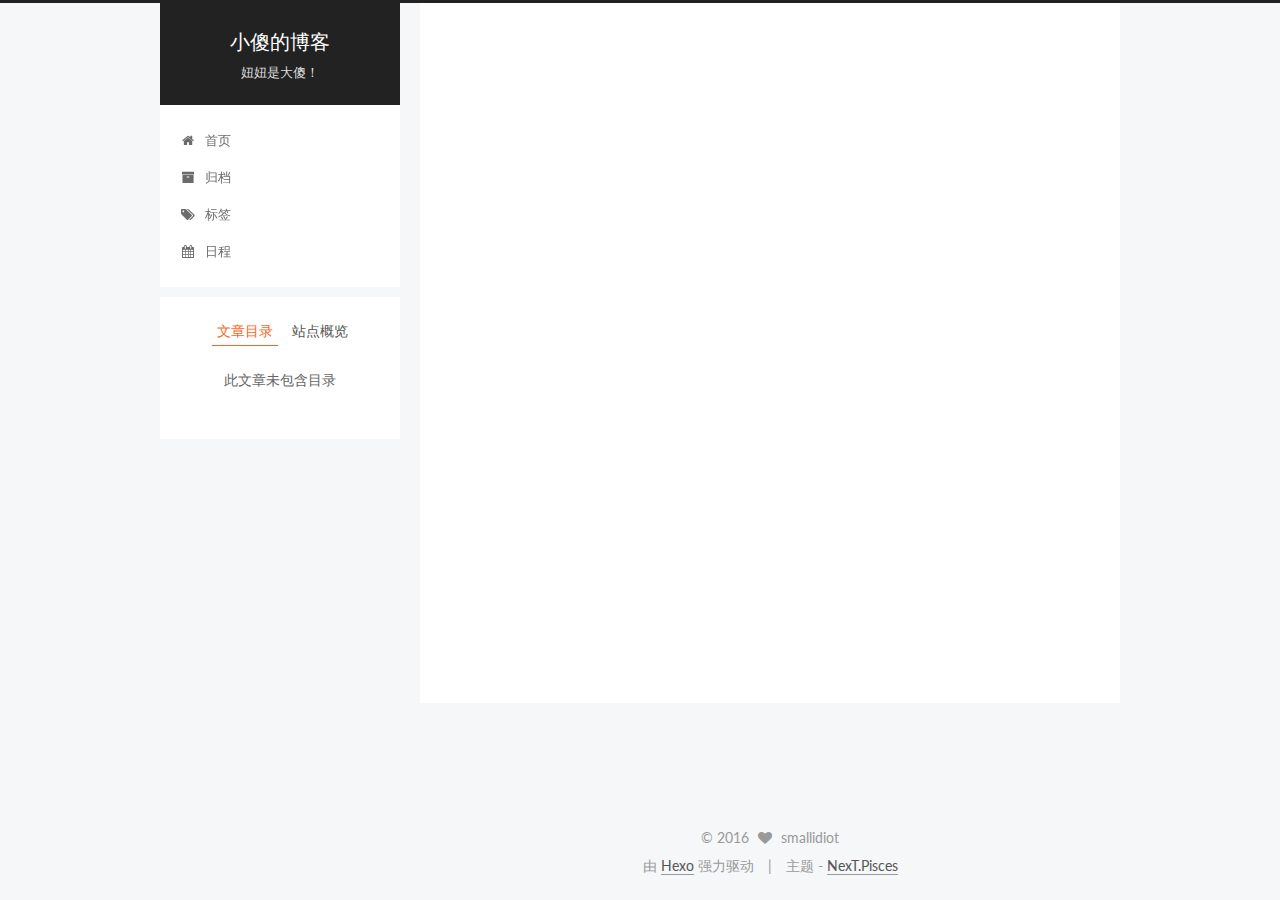
<file: 2016/11/03/妞妞是二货/index.html>
<!doctype html>



  


<html class="theme-next pisces use-motion">
<head>
  <meta charset="UTF-8"/>
<meta http-equiv="X-UA-Compatible" content="IE=edge,chrome=1" />
<meta name="viewport" content="width=device-width, initial-scale=1, maximum-scale=1"/>



<meta http-equiv="Cache-Control" content="no-transform" />
<meta http-equiv="Cache-Control" content="no-siteapp" />












  
  
  <link href="/lib/fancybox/source/jquery.fancybox.css?v=2.1.5" rel="stylesheet" type="text/css" />




  
  
  
  

  
    
    
  

  

  

  

  

  
    
    
    <link href="//fonts.googleapis.com/css?family=Lato:300,300italic,400,400italic,700,700italic&subset=latin,latin-ext" rel="stylesheet" type="text/css">
  






<link href="/lib/font-awesome/css/font-awesome.min.css?v=4.4.0" rel="stylesheet" type="text/css" />

<link href="/css/main.css?v=5.0.2" rel="stylesheet" type="text/css" />


  <meta name="keywords" content="Hexo, NexT" />








  <link rel="shortcut icon" type="image/x-icon" href="/favicon.ico?v=5.0.2" />






<meta name="description" content="This is my  house!">
<meta property="og:type" content="article">
<meta property="og:title" content="妞妞是二货">
<meta property="og:url" content="http://yoursite.com/2016/11/03/妞妞是二货/index.html">
<meta property="og:site_name" content="小傻的博客">
<meta property="og:description" content="This is my  house!">
<meta property="og:updated_time" content="2016-11-03T07:20:45.000Z">
<meta name="twitter:card" content="summary">
<meta name="twitter:title" content="妞妞是二货">
<meta name="twitter:description" content="This is my  house!">



<script type="text/javascript" id="hexo.configuration">
  var NexT = window.NexT || {};
  var CONFIG = {
    scheme: 'Pisces',
    sidebar: {"position":"left","display":"post"},
    fancybox: true,
    motion: true,
    duoshuo: {
      userId: '0',
      author: '博主'
    }
  };
</script>




  <link rel="canonical" href="http://yoursite.com/2016/11/03/妞妞是二货/"/>


  <title> 妞妞是二货 | 小傻的博客 </title>
</head>

<body itemscope itemtype="//schema.org/WebPage" lang="zh-Hans">

  










  
  
    
  

  <div class="container one-collumn sidebar-position-left page-post-detail ">
    <div class="headband"></div>

    <header id="header" class="header" itemscope itemtype="//schema.org/WPHeader">
      <div class="header-inner"><div class="site-meta ">
  

  <div class="custom-logo-site-title">
    <a href="/"  class="brand" rel="start">
      <span class="logo-line-before"><i></i></span>
      <span class="site-title">小傻的博客</span>
      <span class="logo-line-after"><i></i></span>
    </a>
  </div>
  <p class="site-subtitle">妞妞是大傻！</p>
</div>

<div class="site-nav-toggle">
  <button>
    <span class="btn-bar"></span>
    <span class="btn-bar"></span>
    <span class="btn-bar"></span>
  </button>
</div>

<nav class="site-nav">
  

  
    <ul id="menu" class="menu">
      
        
        <li class="menu-item menu-item-home">
          <a href="/" rel="section">
            
              <i class="menu-item-icon fa fa-fw fa-home"></i> <br />
            
            首页
          </a>
        </li>
      
        
        <li class="menu-item menu-item-archives">
          <a href="/archives" rel="section">
            
              <i class="menu-item-icon fa fa-fw fa-archive"></i> <br />
            
            归档
          </a>
        </li>
      
        
        <li class="menu-item menu-item-tags">
          <a href="/tags" rel="section">
            
              <i class="menu-item-icon fa fa-fw fa-tags"></i> <br />
            
            标签
          </a>
        </li>
      
        
        <li class="menu-item menu-item-schedule">
          <a href="/schedule" rel="section">
            
              <i class="menu-item-icon fa fa-fw fa-calendar"></i> <br />
            
            日程
          </a>
        </li>
      

      
    </ul>
  

  
</nav>

 </div>
    </header>

    <main id="main" class="main">
      <div class="main-inner">
        <div class="content-wrap">
          <div id="content" class="content">
            

  <div id="posts" class="posts-expand">
    

  
  

  
  
  

  <article class="post post-type-normal " itemscope itemtype="//schema.org/Article">

    
      <header class="post-header">

        
        
          <h1 class="post-title" itemprop="name headline">
            
            
              
                妞妞是二货
              
            
          </h1>
        

        <div class="post-meta">
          <span class="post-time">
            <span class="post-meta-item-icon">
              <i class="fa fa-calendar-o"></i>
            </span>
            <span class="post-meta-item-text">发表于</span>
            <time itemprop="dateCreated" datetime="2016-11-03T15:20:45+08:00" content="2016-11-03">
              2016-11-03
            </time>
          </span>

          

          
            
              <span class="post-comments-count">
                &nbsp; | &nbsp;
                <a href="/2016/11/03/妞妞是二货/#comments" itemprop="discussionUrl">
                  <span class="post-comments-count ds-thread-count" data-thread-key="2016/11/03/妞妞是二货/" itemprop="commentsCount"></span>
                </a>
              </span>
            
          

          

          
          
             <span id="/2016/11/03/妞妞是二货/" class="leancloud_visitors" data-flag-title="妞妞是二货">
               &nbsp; | &nbsp;
               <span class="post-meta-item-icon">
                 <i class="fa fa-eye"></i>
               </span>
               <span class="post-meta-item-text">阅读次数 </span>
               <span class="leancloud-visitors-count"></span>
              </span>
          

          
        </div>
      </header>
    


    <div class="post-body" itemprop="articleBody">

      
      

      
        
      
    </div>

    <div>
      
        

      
    </div>

    <div>
      
        

      
    </div>

    <footer class="post-footer">
      

      
        <div class="post-nav">
          <div class="post-nav-next post-nav-item">
            
              <a href="/2016/11/03/smallIdiot/" rel="next" title="smallIdiot">
                <i class="fa fa-chevron-left"></i> smallIdiot
              </a>
            
          </div>

          <div class="post-nav-prev post-nav-item">
            
          </div>
        </div>
      

      
      
    </footer>
  </article>



    <div class="post-spread">
      
    </div>
  </div>


          </div>
          


          
  <div class="comments" id="comments">
    
      <div class="ds-thread" data-thread-key="2016/11/03/妞妞是二货/"
           data-title="妞妞是二货" data-url="http://yoursite.com/2016/11/03/妞妞是二货/">
      </div>
    
  </div>


        </div>
        
          
  
  <div class="sidebar-toggle">
    <div class="sidebar-toggle-line-wrap">
      <span class="sidebar-toggle-line sidebar-toggle-line-first"></span>
      <span class="sidebar-toggle-line sidebar-toggle-line-middle"></span>
      <span class="sidebar-toggle-line sidebar-toggle-line-last"></span>
    </div>
  </div>

  <aside id="sidebar" class="sidebar">
    <div class="sidebar-inner">

      

      
        <ul class="sidebar-nav motion-element">
          <li class="sidebar-nav-toc sidebar-nav-active" data-target="post-toc-wrap" >
            文章目录
          </li>
          <li class="sidebar-nav-overview" data-target="site-overview">
            站点概览
          </li>
        </ul>
      

      <section class="site-overview sidebar-panel ">
        <div class="site-author motion-element" itemprop="author" itemscope itemtype="//schema.org/Person">
          <img class="site-author-image" itemprop="image"
               src="/uploads/222.jpg"
               alt="smallidiot" />
          <p class="site-author-name" itemprop="name">smallidiot</p>
          <p class="site-description motion-element" itemprop="description">This is my  house!</p>
        </div>
        <nav class="site-state motion-element">
          <div class="site-state-item site-state-posts">
            <a href="/archives">
              <span class="site-state-item-count">3</span>
              <span class="site-state-item-name">日志</span>
            </a>
          </div>

          

          

        </nav>

        

        <div class="links-of-author motion-element">
          
        </div>

        
        

        
        

      </section>

      
        <section class="post-toc-wrap motion-element sidebar-panel sidebar-panel-active">
          <div class="post-toc">
            
              
            
            
              <p class="post-toc-empty">此文章未包含目录</p>
            
          </div>
        </section>
      

    </div>
  </aside>


        
      </div>
    </main>

    <footer id="footer" class="footer">
      <div class="footer-inner">
        <div class="copyright" >
  
  &copy; 
  <span itemprop="copyrightYear">2016</span>
  <span class="with-love">
    <i class="fa fa-heart"></i>
  </span>
  <span class="author" itemprop="copyrightHolder">smallidiot</span>
</div>

<div class="powered-by">
  由 <a class="theme-link" href="https://hexo.io">Hexo</a> 强力驱动
</div>

<div class="theme-info">
  主题 -
  <a class="theme-link" href="https://github.com/iissnan/hexo-theme-next">
    NexT.Pisces
  </a>
</div>

        

        
      </div>
    </footer>

    <div class="back-to-top">
      <i class="fa fa-arrow-up"></i>
    </div>
  </div>

  

<script type="text/javascript">
  if (Object.prototype.toString.call(window.Promise) !== '[object Function]') {
    window.Promise = null;
  }
</script>









  



  
  <script type="text/javascript" src="/lib/jquery/index.js?v=2.1.3"></script>

  
  <script type="text/javascript" src="/lib/fastclick/lib/fastclick.min.js?v=1.0.6"></script>

  
  <script type="text/javascript" src="/lib/jquery_lazyload/jquery.lazyload.js?v=1.9.7"></script>

  
  <script type="text/javascript" src="/lib/velocity/velocity.min.js?v=1.2.1"></script>

  
  <script type="text/javascript" src="/lib/velocity/velocity.ui.min.js?v=1.2.1"></script>

  
  <script type="text/javascript" src="/lib/fancybox/source/jquery.fancybox.pack.js?v=2.1.5"></script>


  


  <script type="text/javascript" src="/js/src/utils.js?v=5.0.2"></script>

  <script type="text/javascript" src="/js/src/motion.js?v=5.0.2"></script>



  
  


  <script type="text/javascript" src="/js/src/affix.js?v=5.0.2"></script>

  <script type="text/javascript" src="/js/src/schemes/pisces.js?v=5.0.2"></script>



  
  <script type="text/javascript" src="/js/src/scrollspy.js?v=5.0.2"></script>
<script type="text/javascript" src="/js/src/post-details.js?v=5.0.2"></script>



  


  <script type="text/javascript" src="/js/src/bootstrap.js?v=5.0.2"></script>



  

  
    
  

  <script type="text/javascript">
    var duoshuoQuery = {short_name:"smallidiot"};
    (function() {
      var ds = document.createElement('script');
      ds.type = 'text/javascript';ds.async = true;
      ds.id = 'duoshuo-script';
      ds.src = (document.location.protocol == 'https:' ? 'https:' : 'http:') + '//static.duoshuo.com/embed.js';
      ds.charset = 'UTF-8';
      (document.getElementsByTagName('head')[0]
      || document.getElementsByTagName('body')[0]).appendChild(ds);
    })();
  </script>

  
    
    <script src="/lib/ua-parser-js/dist/ua-parser.min.js?v=0.7.9"></script>
    <script src="/js/src/hook-duoshuo.js"></script>
  






  
  

  

  

  
  <script src="https://cdn1.lncld.net/static/js/av-core-mini-0.6.1.js"></script>
  <script>AV.initialize("1d765f8cf87d586751f60d72754e0c6f", "l57FoYsJHnfYN3e6BJWKE37i");</script>
  <script>
    function showTime(Counter) {
      var query = new AV.Query(Counter);
      var entries = [];
      var $visitors = $(".leancloud_visitors");

      $visitors.each(function () {
        entries.push( $(this).attr("id").trim() );
      });

      query.containedIn('url', entries);
      query.find()
        .done(function (results) {
          var COUNT_CONTAINER_REF = '.leancloud-visitors-count';

          if (results.length === 0) {
            $visitors.find(COUNT_CONTAINER_REF).text(0);
            return;
          }

          for (var i = 0; i < results.length; i++) {
            var item = results[i];
            var url = item.get('url');
            var time = item.get('time');
            var element = document.getElementById(url);

            $(element).find(COUNT_CONTAINER_REF).text(time);
          }
          for(var i = 0; i < entries.length; i++) {
            var url = entries[i];
            var element = document.getElementById(url);
            var countSpan = $(element).find(COUNT_CONTAINER_REF);
            if( countSpan.text() == '') {
              countSpan.text(0);
            }
          }
        })
        .fail(function (object, error) {
          console.log("Error: " + error.code + " " + error.message);
        });
    }

    function addCount(Counter) {
      var $visitors = $(".leancloud_visitors");
      var url = $visitors.attr('id').trim();
      var title = $visitors.attr('data-flag-title').trim();
      var query = new AV.Query(Counter);

      query.equalTo("url", url);
      query.find({
        success: function(results) {
          if (results.length > 0) {
            var counter = results[0];
            counter.fetchWhenSave(true);
            counter.increment("time");
            counter.save(null, {
              success: function(counter) {
                var $element = $(document.getElementById(url));
                $element.find('.leancloud-visitors-count').text(counter.get('time'));
              },
              error: function(counter, error) {
                console.log('Failed to save Visitor num, with error message: ' + error.message);
              }
            });
          } else {
            var newcounter = new Counter();
            /* Set ACL */
            var acl = new AV.ACL();
            acl.setPublicReadAccess(true);
            acl.setPublicWriteAccess(true);
            newcounter.setACL(acl);
            /* End Set ACL */
            newcounter.set("title", title);
            newcounter.set("url", url);
            newcounter.set("time", 1);
            newcounter.save(null, {
              success: function(newcounter) {
                var $element = $(document.getElementById(url));
                $element.find('.leancloud-visitors-count').text(newcounter.get('time'));
              },
              error: function(newcounter, error) {
                console.log('Failed to create');
              }
            });
          }
        },
        error: function(error) {
          console.log('Error:' + error.code + " " + error.message);
        }
      });
    }

    $(function() {
      var Counter = AV.Object.extend("Counter");
      if ($('.leancloud_visitors').length == 1) {
        addCount(Counter);
      } else if ($('.post-title-link').length > 1) {
        showTime(Counter);
      }
    });
  </script>



  

  


</body>
</html>
</file>
<file: css/main.css>
/* normalize.css v3.0.2 | MIT License | git.io/normalize */
html {
  font-family: sans-serif; /* 1 */
  -ms-text-size-adjust: 100%; /* 2 */
  -webkit-text-size-adjust: 100%; /* 2 */
}
body {
  margin: 0;
}
article,
aside,
details,
figcaption,
figure,
footer,
header,
hgroup,
main,
menu,
nav,
section,
summary {
  display: block;
}
audio,
canvas,
progress,
video {
  display: inline-block; /* 1 */
  vertical-align: baseline; /* 2 */
}
audio:not([controls]) {
  display: none;
  height: 0;
}
[hidden],
template {
  display: none;
}
a {
  background-color: transparent;
}
a:active,
a:hover {
  outline: 0;
}
abbr[title] {
  border-bottom: 1px dotted;
}
b,
strong {
  font-weight: bold;
}
dfn {
  font-style: italic;
}
h1 {
  font-size: 2em;
  margin: 0.67em 0;
}
mark {
  background: #ff0;
  color: #000;
}
small {
  font-size: 80%;
}
sub,
sup {
  font-size: 75%;
  line-height: 0;
  position: relative;
  vertical-align: baseline;
}
sup {
  top: -0.5em;
}
sub {
  bottom: -0.25em;
}
img {
  border: 0;
}
svg:not(:root) {
  overflow: hidden;
}
figure {
  margin: 1em 40px;
}
hr {
  -moz-box-sizing: content-box;
  box-sizing: content-box;
  height: 0;
}
pre {
  overflow: auto;
}
code,
kbd,
pre,
samp {
  font-family: monospace, monospace;
  font-size: 1em;
}
button,
input,
optgroup,
select,
textarea {
  color: inherit; /* 1 */
  font: inherit; /* 2 */
  margin: 0; /* 3 */
}
button {
  overflow: visible;
}
button,
select {
  text-transform: none;
}
button,
html input[type="button"],
input[type="reset"],
input[type="submit"] {
  -webkit-appearance: button; /* 2 */
  cursor: pointer; /* 3 */
}
button[disabled],
html input[disabled] {
  cursor: default;
}
button::-moz-focus-inner,
input::-moz-focus-inner {
  border: 0;
  padding: 0;
}
input {
  line-height: normal;
}
input[type="checkbox"],
input[type="radio"] {
  box-sizing: border-box; /* 1 */
  padding: 0; /* 2 */
}
input[type="number"]::-webkit-inner-spin-button,
input[type="number"]::-webkit-outer-spin-button {
  height: auto;
}
input[type="search"] {
  -webkit-appearance: textfield; /* 1 */
  -moz-box-sizing: content-box;
  -webkit-box-sizing: content-box; /* 2 */
  box-sizing: content-box;
}
input[type="search"]::-webkit-search-cancel-button,
input[type="search"]::-webkit-search-decoration {
  -webkit-appearance: none;
}
fieldset {
  border: 1px solid #c0c0c0;
  margin: 0 2px;
  padding: 0.35em 0.625em 0.75em;
}
legend {
  border: 0; /* 1 */
  padding: 0; /* 2 */
}
textarea {
  overflow: auto;
}
optgroup {
  font-weight: bold;
}
table {
  border-collapse: collapse;
  border-spacing: 0;
}
td,
th {
  padding: 0;
}
::selection {
  background: #262a30;
  color: #fff;
}
body {
  position: relative;
  font-family: 'Lato', "PingFang SC", "Microsoft YaHei", sans-serif;
  font-size: 14px;
  line-height: 2;
  color: #555;
  background: #fff;
}
@media (max-width: 767px) {
  body {
    padding-right: 0 !important;
  }
}
@media (min-width: 768px) and (max-width: 991px) {
  body {
    padding-right: 0 !important;
  }
}
@media (min-width: 1600px) {
  body {
    font-size: 16px;
  }
}
h1,
h2,
h3,
h4,
h5,
h6 {
  margin: 0;
  padding: 0;
  font-weight: bold;
  line-height: 1.5;
  font-family: 'Lato', "PingFang SC", "Microsoft YaHei", sans-serif;
}
h2,
h3,
h4,
h5,
h6 {
  margin: 20px 0 15px;
}
h1 {
  font-size: 22px;
}
@media (max-width: 767px) {
  h1 {
    font-size: 18px;
  }
}
h2 {
  font-size: 20px;
}
@media (max-width: 767px) {
  h2 {
    font-size: 16px;
  }
}
h3 {
  font-size: 18px;
}
@media (max-width: 767px) {
  h3 {
    font-size: 14px;
  }
}
h4 {
  font-size: 16px;
}
@media (max-width: 767px) {
  h4 {
    font-size: 12px;
  }
}
h5 {
  font-size: 14px;
}
@media (max-width: 767px) {
  h5 {
    font-size: 10px;
  }
}
h6 {
  font-size: 12px;
}
@media (max-width: 767px) {
  h6 {
    font-size: 8px;
  }
}
p {
  margin: 0 0 25px 0;
}
a {
  color: #555;
  text-decoration: none;
  border-bottom: 1px solid #999;
  word-wrap: break-word;
}
a:hover {
  color: #222;
  border-bottom-color: #222;
}
ul {
  list-style: none;
}
blockquote {
  margin: 0;
  padding: 0;
}
img {
  display: block;
  margin: auto;
  max-width: 100%;
  height: auto;
}
hr {
  margin: 40px 0;
  height: 3px;
  border: none;
  background-color: #ddd;
  background-image: repeating-linear-gradient(-45deg, #fff, #fff 4px, transparent 4px, transparent 8px);
}
blockquote {
  padding: 0 15px;
  color: #666;
  border-left: 4px solid #ddd;
}
blockquote cite::before {
  content: "-";
  padding: 0 5px;
}
dt {
  font-weight: 700;
}
dd {
  margin: 0;
  padding: 0;
}
.text-left {
  text-align: left;
}
.text-center {
  text-align: center;
}
.text-right {
  text-align: right;
}
.text-justify {
  text-align: justify;
}
.text-nowrap {
  white-space: nowrap;
}
.text-lowercase {
  text-transform: lowercase;
}
.text-uppercase {
  text-transform: uppercase;
}
.text-capitalize {
  text-transform: capitalize;
}
.center-block {
  display: block;
  margin-left: auto;
  margin-right: auto;
}
.clearfix:before,
.clearfix:after {
  content: " ";
  display: table;
}
.clearfix:after {
  clear: both;
}
.pullquote {
  width: 45%;
}
.pullquote.left {
  float: left;
  margin-left: 5px;
  margin-right: 10px;
}
.pullquote.right {
  float: right;
  margin-left: 10px;
  margin-right: 5px;
}
.affix.affix.affix {
  position: fixed;
}
.translation {
  margin-top: -20px;
  font-size: 14px;
  color: #999;
}
.scrollbar-measure {
  width: 100px;
  height: 100px;
  overflow: scroll;
  position: absolute;
  top: -9999px;
}
.use-motion .motion-element {
  opacity: 0;
}
#local-search-input {
  padding: 3px;
  border: none;
  text-indent: 14px;
  border-radius: 0;
  width: 140px;
  outline: none;
  border-bottom: 1px solid #999;
  background: inherit;
  opacity: 0.5;
}
#local-search-input:focus {
  opacity: 1;
}
.search-icon {
  position: absolute;
  top: 9px;
}
table {
  margin: 20px 0;
  width: 100%;
  border-collapse: collapse;
  border-spacing: 0;
  border: 1px solid #ddd;
  font-size: 14px;
  table-layout: fixed;
  word-wrap: break-all;
}
table>tbody>tr:nth-of-type(odd) {
  background-color: #f9f9f9;
}
table>tbody>tr:hover {
  background-color: #f5f5f5;
}
caption,
th,
td {
  padding: 8px;
  text-align: left;
  vertical-align: middle;
  font-weight: normal;
}
th,
td {
  border-bottom: 3px solid #ddd;
  border-right: 1px solid #eee;
}
th {
  padding-bottom: 10px;
  font-weight: 700;
}
td {
  border-bottom-width: 1px;
}
html,
body {
  height: 100%;
}
.container {
  position: relative;
  min-height: 100%;
}
.header-inner {
  margin: 0 auto;
  padding: 100px 0 70px;
  width: 700px;
}
@media (min-width: 1600px) {
  .container .header-inner {
    width: 900px;
  }
}
.main {
  padding-bottom: 150px;
}
.main-inner {
  margin: 0 auto;
  width: 700px;
}
@media (min-width: 1600px) {
  .container .main-inner {
    width: 900px;
  }
}
.footer {
  position: absolute;
  left: 0;
  bottom: 0;
  width: 100%;
  min-height: 50px;
}
.footer-inner {
  box-sizing: border-box;
  margin: 20px auto;
  width: 700px;
}
@media (min-width: 1600px) {
  .container .footer-inner {
    width: 900px;
  }
}
pre,
.highlight {
  overflow: auto;
  margin: 20px 0;
  padding: 15px;
  font-size: 13px;
  color: #4d4d4c;
  background: #f7f7f7;
  line-height: 1.6;
}
pre,
code {
  font-family: consolas, Menlo, "PingFang SC", "Microsoft YaHei", monospace;
}
code {
  padding: 2px 4px;
  word-wrap: break-all;
  color: #4d4d4c;
  background: #f7f7f7;
  border-radius: 3px;
  font-size: 13px;
}
pre code {
  padding: 0;
  color: #4d4d4c;
  background: none;
  text-shadow: none;
}
.highlight pre {
  border: none;
  margin: 0;
  padding: 1px;
}
.highlight table {
  margin: 0;
  width: auto;
  border: none;
}
.highlight td {
  border: none;
  padding: 0;
}
.highlight figcaption {
  font-size: 1em;
  color: #4d4d4c;
  line-height: 1em;
  margin-bottom: 1em;
}
.highlight figcaption:before,
.highlight figcaption:after {
  content: " ";
  display: table;
}
.highlight figcaption:after {
  clear: both;
}
.highlight figcaption a {
  float: right;
  color: #4d4d4c;
}
.highlight figcaption a:hover {
  border-bottom-color: #4d4d4c;
}
.highlight .gutter pre {
  color: #666;
  text-align: right;
  padding-right: 20px;
}
.highlight .line {
  height: 20px;
}
.gutter {
  -webkit-user-select: none;
  -moz-user-select: none;
  -ms-user-select: none;
  user-select: none;
}
.gist table {
  width: auto;
}
.gist table td {
  border: none;
}
pre .deletion {
  background: #fdd;
}
pre .addition {
  background: #dfd;
}
pre .meta {
  color: #8959a8;
}
pre .comment {
  color: #8e908c;
}
pre .variable,
pre .attribute,
pre .tag,
pre .regexp,
pre .ruby .constant,
pre .xml .tag .title,
pre .xml .pi,
pre .xml .doctype,
pre .html .doctype,
pre .css .id,
pre .css .class,
pre .css .pseudo {
  color: #c82829;
}
pre .number,
pre .preprocessor,
pre .built_in,
pre .literal,
pre .params,
pre .constant,
pre .command {
  color: #f5871f;
}
pre .ruby .class .title,
pre .css .rules .attribute,
pre .string,
pre .value,
pre .inheritance,
pre .header,
pre .ruby .symbol,
pre .xml .cdata,
pre .special,
pre .number,
pre .formula {
  color: #718c00;
}
pre .title,
pre .css .hexcolor {
  color: #3e999f;
}
pre .function,
pre .python .decorator,
pre .python .title,
pre .ruby .function .title,
pre .ruby .title .keyword,
pre .perl .sub,
pre .javascript .title,
pre .coffeescript .title {
  color: #4271ae;
}
pre .keyword,
pre .javascript .function {
  color: #8959a8;
}
.full-image.full-image.full-image {
  border: none;
  max-width: 100%;
  width: auto;
  margin: 20px auto;
}
@media (min-width: 992px) {
  .full-image.full-image.full-image {
    max-width: none;
    width: 126%;
    margin: 0 -13%;
  }
}
.blockquote-center,
.page-home .post-type-quote blockquote,
.page-post-detail .post-type-quote blockquote {
  position: relative;
  margin: 40px 0;
  padding: 0;
  border-left: none;
  text-align: center;
}
.blockquote-center::before,
.page-home .post-type-quote blockquote::before,
.page-post-detail .post-type-quote blockquote::before,
.blockquote-center::after,
.page-home .post-type-quote blockquote::after,
.page-post-detail .post-type-quote blockquote::after {
  position: absolute;
  content: ' ';
  display: block;
  width: 100%;
  height: 24px;
  opacity: 0.2;
  background-repeat: no-repeat;
  background-position: 0 -6px;
  background-size: 22px 22px;
}
.blockquote-center::before,
.page-home .post-type-quote blockquote::before,
.page-post-detail .post-type-quote blockquote::before {
  top: -20px;
  background-image: url("../images/quote-l.svg");
  border-top: 1px solid #ccc;
}
.blockquote-center::after,
.page-home .post-type-quote blockquote::after,
.page-post-detail .post-type-quote blockquote::after {
  bottom: -20px;
  background-image: url("../images/quote-r.svg");
  border-bottom: 1px solid #ccc;
  background-position: 100% 8px;
}
.blockquote-center p,
.page-home .post-type-quote blockquote p,
.page-post-detail .post-type-quote blockquote p,
.blockquote-center div,
.page-home .post-type-quote blockquote div,
.page-post-detail .post-type-quote blockquote div {
  text-align: center;
}
.post .post-body .group-picture img {
  box-sizing: border-box;
  padding: 0 3px;
  border: none;
}
.post .group-picture-row {
  overflow: hidden;
  margin-top: 6px;
}
.post .group-picture-row:first-child {
  margin-top: 0;
}
.post .group-picture-column {
  float: left;
}
.page-post-detail .post-body .group-picture-column {
  float: none;
  margin-top: 10px;
  width: auto !important;
}
.page-post-detail .post-body .group-picture-column img {
  margin: 0 auto;
}
.page-archive .group-picture-container {
  overflow: hidden;
}
.page-archive .group-picture-row {
  float: left;
}
.page-archive .group-picture-row:first-child {
  margin-top: 6px;
}
.page-archive .group-picture-column {
  max-width: 150px;
  max-height: 150px;
}
.btn {
  display: inline-block;
  padding: 0 20px;
  font-size: 14px;
  color: #fff;
  background: #222;
  border: 2px solid #555;
  text-decoration: none;
  border-radius: 0;
  transition-property: background-color;
  transition-duration: 0.2s;
  transition-timing-function: ease-in-out;
  transition-delay: 0s;
}
.btn:hover,
.post-more-link .btn:hover {
  border-color: #222;
  color: #fff;
  background: #222;
}
.btn-bar {
  display: block;
  width: 22px;
  height: 2px;
  background: #555;
  border-radius: 1px;
}
.btn-bar+.btn-bar {
  margin-top: 4px;
}
.pagination {
  margin: 120px 0 40px;
  text-align: center;
  border-top: 1px solid #eee;
}
.page-number-basic,
.pagination .prev,
.pagination .next,
.pagination .page-number,
.pagination .space {
  display: inline-block;
  position: relative;
  top: -1px;
  margin: 0 10px;
  padding: 0 10px;
  line-height: 30px;
}
@media (max-width: 767px) {
  .page-number-basic,
  .pagination .prev,
  .pagination .next,
  .pagination .page-number,
  .pagination .space {
    margin: 0 5px;
  }
}
.pagination .prev,
.pagination .next,
.pagination .page-number {
  border-bottom: 0;
  border-top: 1px solid #eee;
  transition-property: border-color;
  transition-duration: 0.2s;
  transition-timing-function: ease-in-out;
  transition-delay: 0s;
}
.pagination .prev:hover,
.pagination .next:hover,
.pagination .page-number:hover {
  border-top-color: #222;
}
.pagination .space {
  padding: 0;
  margin: 0;
}
.pagination .prev {
  margin-left: 0;
}
.pagination .next {
  margin-right: 0;
}
.pagination .page-number.current {
  color: #fff;
  background: #ccc;
  border-top-color: #ccc;
}
@media (max-width: 767px) {
  .pagination {
    border-top: none;
  }
  .pagination .prev,
  .pagination .next,
  .pagination .page-number {
    margin-bottom: 10px;
    border-top: 0;
    border-bottom: 1px solid #eee;
  }
  .pagination .prev:hover,
  .pagination .next:hover,
  .pagination .page-number:hover {
    border-bottom-color: #222;
  }
}
.comments {
  margin: 60px 20px 0;
}
.tag-cloud {
  text-align: center;
}
.tag-cloud a {
  display: inline-block;
  margin: 10px;
}
.back-to-top {
  box-sizing: border-box;
  position: fixed;
  bottom: -100px;
  right: 50px;
  z-index: 1050;
  padding: 0 6px;
  width: 25px;
  background: #222;
  font-size: 12px;
  opacity: 0.6;
  color: #fff;
  cursor: pointer;
  text-align: center;
  -webkit-transform: translateZ(0);
  transition-property: bottom;
  transition-duration: 0.2s;
  transition-timing-function: ease-in-out;
  transition-delay: 0s;
}
@media (max-width: 767px) {
  .back-to-top {
    display: none;
  }
}
@media (min-width: 768px) and (max-width: 991px) {
  .back-to-top {
    display: none;
  }
}
.back-to-top.back-to-top-on {
  bottom: 40px;
}
.header {
  background: #fff;
}
.header-inner {
  position: relative;
}
.headband {
  height: 3px;
  background: #222;
}
.site-meta {
  margin: 0;
  text-align: center;
}
@media (max-width: 767px) {
  .site-meta {
    text-align: center;
  }
}
.brand {
  position: relative;
  display: inline-block;
  padding: 0 40px;
  color: #fff;
  background: #222;
  border-bottom: none;
}
.brand:hover {
  color: #fff;
}
.logo {
  display: inline-block;
  margin-right: 5px;
  line-height: 36px;
  vertical-align: top;
}
.site-title {
  display: inline-block;
  vertical-align: top;
  line-height: 36px;
  font-size: 20px;
  font-weight: normal;
  font-family: 'Lato', "PingFang SC", "Microsoft YaHei", sans-serif;
}
.site-subtitle {
  margin-top: 10px;
  font-size: 13px;
  color: #ddd;
}
.use-motion .brand {
  opacity: 0;
}
.use-motion .logo,
.use-motion .site-title,
.use-motion .site-subtitle {
  opacity: 0;
  position: relative;
  top: -10px;
}
.site-nav-toggle {
  display: none;
  position: absolute;
  top: 10px;
  left: 10px;
}
@media (max-width: 767px) {
  .site-nav-toggle {
    display: block;
  }
}
.site-nav-toggle button {
  margin-top: 2px;
  padding: 9px 10px;
  background: transparent;
  border: none;
}
@media (max-width: 767px) {
  .site-nav {
    display: none;
    margin: 0 -10px;
    padding: 0 10px;
    clear: both;
    border-top: 1px solid #ddd;
  }
}
@media (min-width: 768px) and (max-width: 991px) {
  .site-nav {
    display: block !important;
  }
}
@media (min-width: 992px) {
  .site-nav {
    display: block !important;
  }
}
.menu {
  margin-top: 20px;
  padding-left: 0;
  text-align: center;
}
.menu .menu-item {
  display: inline-block;
  margin: 0 10px;
}
@media screen and (max-width: 767px) {
  .menu .menu-item {
    margin-top: 10px;
  }
}
.menu .menu-item a {
  display: block;
  font-size: 13px;
  text-transform: capitalize;
  line-height: inherit;
  border-bottom: 1px solid transparent;
  transition-property: border-color;
  transition-duration: 0.2s;
  transition-timing-function: ease-in-out;
  transition-delay: 0s;
}
.menu .menu-item a:hover,
.menu-item-active a {
  border-bottom-color: #222;
}
.menu .menu-item .fa {
  margin-right: 5px;
}
.use-motion .menu-item {
  opacity: 0;
}
.post-body {
  font-family: 'Lato', "PingFang SC", "Microsoft YaHei", sans-serif;
}
@media (max-width: 767px) {
  .post-body {
    word-break: break-word;
  }
}
.post-body .fancybox img {
  display: block !important;
  margin: 0 auto;
  cursor: pointer;
  cursor: zoom-in;
  cursor: -webkit-zoom-in;
}
.post-body .image-caption,
.post-body .figure .caption {
  margin: 10px auto 15px;
  text-align: center;
  font-size: 14px;
  color: #999;
  font-weight: bold;
  line-height: 1;
}
.post-sticky-flag {
  display: inline-block;
  font-size: 16px;
  -ms-transform: rotate(30deg);
  -webkit-transform: rotate(30deg);
  -moz-transform: rotate(30deg);
  -ms-transform: rotate(30deg);
  -o-transform: rotate(30deg);
  transform: rotate(30deg);
}
.posts-expand {
  padding-top: 40px;
}
@media (max-width: 767px) {
  .posts-expand {
    margin: 0 20px;
  }
  .post-body pre,
  .post-body .highlight {
    padding: 10px;
  }
  .post-body pre .gutter pre,
  .post-body .highlight .gutter pre {
    padding-right: 10px;
  }
}
@media (min-width: 992px) {
  .posts-expand .post-body {
    text-align: justify;
  }
}
.posts-expand .post-body h2,
.posts-expand .post-body h3,
.posts-expand .post-body h4,
.posts-expand .post-body h5,
.posts-expand .post-body h6 {
  padding-top: 10px;
}
.posts-expand .post-body h2 .header-anchor,
.posts-expand .post-body h3 .header-anchor,
.posts-expand .post-body h4 .header-anchor,
.posts-expand .post-body h5 .header-anchor,
.posts-expand .post-body h6 .header-anchor {
  float: right;
  margin-left: 10px;
  color: #ccc;
  border-bottom-style: none;
  visibility: hidden;
}
.posts-expand .post-body h2 .header-anchor:hover,
.posts-expand .post-body h3 .header-anchor:hover,
.posts-expand .post-body h4 .header-anchor:hover,
.posts-expand .post-body h5 .header-anchor:hover,
.posts-expand .post-body h6 .header-anchor:hover {
  color: inherit;
}
.posts-expand .post-body h2:hover .header-anchor,
.posts-expand .post-body h3:hover .header-anchor,
.posts-expand .post-body h4:hover .header-anchor,
.posts-expand .post-body h5:hover .header-anchor,
.posts-expand .post-body h6:hover .header-anchor {
  visibility: visible;
}
.posts-expand .post-body ul li {
  list-style: circle;
}
.posts-expand .post-body img {
  box-sizing: border-box;
  margin: auto;
  padding: 3px;
  border: 1px solid #ddd;
}
.posts-expand .fancybox img {
  margin: 0 auto;
}
@media (max-width: 767px) {
  .posts-collapse {
    margin: 0 20px;
  }
  .posts-collapse .post-title,
  .posts-collapse .post-meta {
    display: block;
    width: auto;
    text-align: left;
  }
}
.posts-collapse {
  position: relative;
  z-index: 1010;
  margin-left: 55px;
}
.posts-collapse::after {
  content: " ";
  position: absolute;
  top: 20px;
  left: 0;
  margin-left: -2px;
  width: 4px;
  height: 100%;
  background: #f5f5f5;
  z-index: -1;
}
@media (max-width: 767px) {
  .posts-collapse {
    margin: 0 20px;
  }
}
.posts-collapse .collection-title {
  position: relative;
  margin: 60px 0;
}
.posts-collapse .collection-title h2 {
  margin-left: 20px;
}
.posts-collapse .collection-title small {
  color: #bbb;
}
.posts-collapse .collection-title::before {
  content: " ";
  position: absolute;
  left: 0;
  top: 50%;
  margin-left: -4px;
  margin-top: -4px;
  width: 8px;
  height: 8px;
  background: #bbb;
  border-radius: 50%;
}
.posts-collapse .post {
  margin: 30px 0;
}
.posts-collapse .post-header {
  position: relative;
  transition-duration: 0.2s;
  transition-timing-function: ease-in-out;
  transition-delay: 0s;
  transition-property: border;
  border-bottom: 1px dashed #ccc;
}
.posts-collapse .post-header::before {
  content: " ";
  position: absolute;
  left: 0;
  top: 12px;
  width: 6px;
  height: 6px;
  margin-left: -4px;
  background: #bbb;
  border-radius: 50%;
  border: 1px solid #fff;
  transition-duration: 0.2s;
  transition-timing-function: ease-in-out;
  transition-delay: 0s;
  transition-property: background;
}
.posts-collapse .post-header:hover {
  border-bottom-color: #666;
}
.posts-collapse .post-header:hover::before {
  background: #222;
}
.posts-collapse .post-meta {
  position: absolute;
  font-size: 12px;
  left: 20px;
  top: 5px;
}
.posts-collapse .post-comments-count {
  display: none;
}
.posts-collapse .post-title {
  margin-left: 60px;
  font-size: 16px;
  font-weight: normal;
  line-height: inherit;
}
.posts-collapse .post-title::after {
  margin-left: 3px;
  opacity: 0.6;
}
.posts-collapse .post-title a {
  color: #666;
  border-bottom: none;
}
.page-home .post-type-quote .post-header,
.page-post-detail .post-type-quote .post-header,
.page-home .post-type-quote .post-tags,
.page-post-detail .post-type-quote .post-tags {
  display: none;
}
.posts-expand .post-title {
  font-size: 26px;
  text-align: center;
  word-break: break-word;
  font-weight: 300;
}
@media (max-width: 767px) {
  .posts-expand .post-title {
    font-size: 22px;
  }
}
.posts-expand .post-title-link {
  display: inline-block;
  position: relative;
  color: #555;
  border-bottom: none;
  line-height: 1.2;
  vertical-align: top;
}
.posts-expand .post-title-link::before {
  content: "";
  position: absolute;
  width: 100%;
  height: 2px;
  bottom: 0;
  left: 0;
  background-color: #000;
  visibility: hidden;
  -webkit-transform: scaleX(0);
  -moz-transform: scaleX(0);
  -ms-transform: scaleX(0);
  -o-transform: scaleX(0);
  transform: scaleX(0);
  transition-duration: 0.2s;
  transition-timing-function: ease-in-out;
  transition-delay: 0s;
}
.posts-expand .post-title-link:hover::before {
  visibility: visible;
  -webkit-transform: scaleX(1);
  -moz-transform: scaleX(1);
  -ms-transform: scaleX(1);
  -o-transform: scaleX(1);
  transform: scaleX(1);
}
.posts-expand .post-title-link .fa {
  font-size: 16px;
}
.posts-expand .post-meta {
  margin: 3px 0 60px 0;
  color: #999;
  font-family: 'Lato', "PingFang SC", "Microsoft YaHei", sans-serif;
  font-size: 12px;
  text-align: center;
}
.posts-expand .post-meta .post-category-list {
  display: inline-block;
  margin: 0;
  padding: 3px;
}
.posts-expand .post-meta .post-category-list-link {
  color: #999;
}
.post-meta-item-icon {
  display: none;
  margin-right: 3px;
}
@media (min-width: 768px) and (max-width: 991px) {
  .post-meta-item-icon {
    display: inline-block;
  }
}
@media (max-width: 767px) {
  .post-meta-item-icon {
    display: inline-block;
  }
}
@media (min-width: 768px) and (max-width: 991px) {
  .post-meta-item-text {
    display: none;
  }
}
@media (max-width: 767px) {
  .post-meta-item-text {
    display: none;
  }
}
@media (max-width: 767px) {
  .posts-expand .post-comments-count {
    display: none;
  }
}
.post-more-link {
  margin-top: 50px;
}
.post-more-link .btn {
  color: #555;
  font-size: 14px;
  background: #fff;
  border-radius: 2px;
  line-height: 2;
}
.posts-expand .post-tags {
  margin-top: 40px;
  text-align: center;
}
.posts-expand .post-tags a {
  display: inline-block;
  margin-right: 10px;
  font-size: 13px;
}
.post-nav {
  overflow: hidden;
  margin-top: 60px;
  padding: 10px;
  white-space: nowrap;
  border-top: 1px solid #eee;
}
.post-nav-item {
  display: inline-block;
  width: 50%;
  white-space: normal;
}
.post-nav-item a {
  position: relative;
  display: inline-block;
  line-height: 25px;
  font-size: 14px;
  color: #555;
  border-bottom: none;
}
.post-nav-item a:hover {
  color: #222;
  border-bottom: none;
}
.post-nav-item a:active {
  top: 2px;
}
.post-nav-item a i {
  font-size: 12px;
}
.post-nav-prev {
  text-align: right;
}
.posts-expand .post-eof {
  display: block;
  margin: 80px auto 60px;
  width: 8%;
  height: 1px;
  background: #ccc;
  text-align: center;
}
.post:last-child .post-eof.post-eof.post-eof {
  display: none;
}
.post-gallery {
  display: table;
  table-layout: fixed;
  width: 100%;
  border-collapse: separate;
}
.post-gallery-row {
  display: table-row;
}
.post-gallery .post-gallery-img {
  display: table-cell;
  text-align: center;
  vertical-align: middle;
  border: none;
}
.post-gallery .post-gallery-img img {
  max-width: 100%;
  max-height: 100%;
  border: none;
}
.fancybox-close,
.fancybox-close:hover {
  border: none;
}
.sidebar {
  position: fixed;
  right: 0;
  top: 0;
  bottom: 0;
  width: 0;
  z-index: 1040;
  box-shadow: inset 0 2px 6px #000;
  background: #222;
  -webkit-transform: translateZ(0);
}
.sidebar a {
  color: #999;
  border-bottom-color: #555;
}
.sidebar a:hover {
  color: #eee;
}
@media (min-width: 768px) and (max-width: 991px) {
  .sidebar {
    display: none !important;
  }
}
@media (max-width: 767px) {
  .sidebar {
    display: none !important;
  }
}
.sidebar-inner {
  position: relative;
  padding: 20px 10px;
  color: #999;
  text-align: center;
}
.sidebar-toggle {
  position: fixed;
  right: 50px;
  bottom: 45px;
  width: 15px;
  height: 15px;
  padding: 5px;
  background: #222;
  line-height: 0;
  z-index: 1050;
  cursor: pointer;
  -webkit-transform: translateZ(0);
}
@media (min-width: 768px) and (max-width: 991px) {
  .sidebar-toggle {
    display: none;
  }
}
@media (max-width: 767px) {
  .sidebar-toggle {
    display: none;
  }
}
.sidebar-toggle-line {
  position: relative;
  display: inline-block;
  vertical-align: top;
  height: 2px;
  width: 100%;
  background: #fff;
  margin-top: 3px;
}
.sidebar-toggle-line:first-child {
  margin-top: 0;
}
.site-author-image {
  display: block;
  margin: 0 auto;
  padding: 2px;
  max-width: 120px;
  height: auto;
  border: 1px solid #eee;
}
.site-author-name {
  margin: 0;
  text-align: center;
  color: #222;
  font-weight: 600;
}
.site-description {
  margin-top: 0;
  text-align: center;
  font-size: 13px;
  color: #999;
}
.site-state {
  overflow: hidden;
  line-height: 1.4;
  white-space: nowrap;
  text-align: center;
}
.site-state-item {
  display: inline-block;
  padding: 0 15px;
  border-left: 1px solid #eee;
}
.site-state-item:first-child {
  border-left: none;
}
.site-state-item a {
  border-bottom: none;
}
.site-state-item-count {
  display: block;
  text-align: center;
  color: inherit;
  font-weight: 600;
  font-size: 16px;
}
.site-state-item-name {
  font-size: 13px;
  color: #999;
}
.feed-link {
  margin-top: 20px;
}
.feed-link a {
  display: inline-block;
  padding: 0 15px;
  color: #fc6423;
  border: 1px solid #fc6423;
  border-radius: 4px;
}
.feed-link a i {
  color: #fc6423;
  font-size: 14px;
}
.feed-link a:hover {
  color: #fff;
  background: #fc6423;
}
.feed-link a:hover i {
  color: #fff;
}
.links-of-author {
  margin-top: 20px;
}
.links-of-author a {
  display: inline-block;
  vertical-align: middle;
  margin-right: 10px;
  margin-bottom: 10px;
  border-bottom-color: #555;
  font-size: 13px;
}
.links-of-author a:before {
  display: inline-block;
  vertical-align: middle;
  margin-right: 3px;
  content: " ";
  width: 4px;
  height: 4px;
  border-radius: 50%;
  background: #639e60;
}
.links-of-blogroll {
  font-size: 13px;
}
.links-of-blogroll-title {
  margin-top: 20px;
  font-size: 14px;
  font-weight: 600;
}
.links-of-blogroll-list {
  margin: 0;
  padding: 0;
}
.links-of-blogroll-item {
  padding: 2px 10px;
}
.sidebar-nav {
  margin: 0 0 20px;
  padding-left: 0;
}
.sidebar-nav li {
  display: inline-block;
  cursor: pointer;
  border-bottom: 1px solid transparent;
  font-size: 14px;
  color: #555;
}
.sidebar-nav li:hover {
  color: #fc6423;
}
.page-post-detail .sidebar-nav-toc {
  padding: 0 5px;
}
.page-post-detail .sidebar-nav-overview {
  margin-left: 10px;
}
.sidebar-nav .sidebar-nav-active {
  color: #fc6423;
  border-bottom-color: #fc6423;
}
.sidebar-nav .sidebar-nav-active:hover {
  color: #fc6423;
}
.sidebar-panel {
  display: none;
}
.sidebar-panel-active {
  display: block;
}
.post-toc-empty {
  font-size: 14px;
  color: #666;
}
.post-toc-wrap {
  overflow: hidden;
}
.post-toc {
  overflow: auto;
}
.post-toc ol {
  margin: 0;
  padding: 0 2px 5px 10px;
  text-align: left;
  list-style: none;
  font-size: 14px;
}
.post-toc ol > ol {
  padding-left: 0;
}
.post-toc ol a {
  transition-duration: 0.2s;
  transition-timing-function: ease-in-out;
  transition-delay: 0s;
  transition-property: all;
  color: #666;
  border-bottom-color: #ccc;
}
.post-toc ol a:hover {
  color: #000;
  border-bottom-color: #000;
}
.post-toc .nav-item {
  overflow: hidden;
  text-overflow: ellipsis;
  white-space: nowrap;
  line-height: 1.8;
}
.post-toc .nav .nav-child {
  display: none;
}
.post-toc .nav .active > .nav-child {
  display: block;
}
.post-toc .nav .active-current > .nav-child {
  display: block;
}
.post-toc .nav .active-current > .nav-child > .nav-item {
  display: block;
}
.post-toc .nav .active > a {
  color: #fc6423;
  border-bottom-color: #fc6423;
}
.post-toc .nav .active-current > a {
  color: #fc6423;
}
.post-toc .nav .active-current > a:hover {
  color: #fc6423;
}
.footer {
  font-size: 14px;
  color: #999;
}
.footer img {
  border: none;
}
.footer-inner {
  text-align: center;
}
.with-love {
  display: inline-block;
  margin: 0 5px;
}
.powered-by,
.theme-info {
  display: inline-block;
}
.powered-by {
  margin-right: 10px;
}
.powered-by::after {
  content: "|";
  padding-left: 10px;
}
.cc-license {
  margin-top: 10px;
  text-align: center;
}
.cc-license .cc-opacity {
  opacity: 0.7;
  border-bottom: none;
}
.cc-license .cc-opacity:hover {
  opacity: 0.9;
}
.cc-license img {
  display: inline-block;
}
.theme-next #ds-thread #ds-reset {
  color: #555;
}
.theme-next #ds-thread #ds-reset .ds-replybox {
  margin-bottom: 30px;
}
.theme-next #ds-thread #ds-reset .ds-replybox .ds-avatar,
.theme-next #ds-reset .ds-avatar img {
  box-shadow: none;
}
.theme-next #ds-thread #ds-reset .ds-textarea-wrapper {
  border-color: #c7d4e1;
  background: none;
  border-top-right-radius: 3px;
  border-top-left-radius: 3px;
}
.theme-next #ds-thread #ds-reset .ds-textarea-wrapper textarea {
  height: 60px;
}
.theme-next #ds-reset .ds-rounded-top {
  border-radius: 0;
}
.theme-next #ds-thread #ds-reset .ds-post-toolbar {
  box-sizing: border-box;
  border: 1px solid #c7d4e1;
  background: #f6f8fa;
}
.theme-next #ds-thread #ds-reset .ds-post-options {
  height: 40px;
  border: none;
  background: none;
}
.theme-next #ds-thread #ds-reset .ds-toolbar-buttons {
  top: 11px;
}
.theme-next #ds-thread #ds-reset .ds-sync {
  top: 5px;
}
.theme-next #ds-thread #ds-reset .ds-post-button {
  top: 4px;
  right: 5px;
  width: 90px;
  height: 30px;
  border: 1px solid #c5ced7;
  border-radius: 3px;
  background-image: linear-gradient(#fbfbfc, #f5f7f9);
  color: #60676d;
}
.theme-next #ds-thread #ds-reset .ds-post-button:hover {
  background-position: 0 -30px;
  color: #60676d;
}
.theme-next #ds-thread #ds-reset .ds-comments-info {
  padding: 10px 0;
}
.theme-next #ds-thread #ds-reset .ds-sort {
  display: none;
}
.theme-next #ds-thread #ds-reset li.ds-tab a.ds-current {
  border: none;
  background: #f6f8fa;
  color: #60676d;
}
.theme-next #ds-thread #ds-reset li.ds-tab a.ds-current:hover {
  background-color: #e9f0f7;
  color: #60676d;
}
.theme-next #ds-thread #ds-reset li.ds-tab a {
  border-radius: 2px;
  padding: 5px;
}
.theme-next #ds-thread #ds-reset .ds-login-buttons p {
  color: #999;
  line-height: 36px;
}
.theme-next #ds-thread #ds-reset .ds-login-buttons .ds-service-list li {
  height: 28px;
}
.theme-next #ds-thread #ds-reset .ds-service-list a {
  background: none;
  padding: 5px;
  border: 1px solid;
  border-radius: 3px;
  text-align: center;
}
.theme-next #ds-thread #ds-reset .ds-service-list a:hover {
  color: #fff;
  background: #666;
}
.theme-next #ds-thread #ds-reset .ds-service-list .ds-weibo {
  color: #fc9b00;
  border-color: #fc9b00;
}
.theme-next #ds-thread #ds-reset .ds-service-list .ds-weibo:hover {
  background: #fc9b00;
}
.theme-next #ds-thread #ds-reset .ds-service-list .ds-qq {
  color: #60a3ec;
  border-color: #60a3ec;
}
.theme-next #ds-thread #ds-reset .ds-service-list .ds-qq:hover {
  background: #60a3ec;
}
.theme-next #ds-thread #ds-reset .ds-service-list .ds-renren {
  color: #2e7ac4;
  border-color: #2e7ac4;
}
.theme-next #ds-thread #ds-reset .ds-service-list .ds-renren:hover {
  background: #2e7ac4;
}
.theme-next #ds-thread #ds-reset .ds-service-list .ds-douban {
  color: #37994c;
  border-color: #37994c;
}
.theme-next #ds-thread #ds-reset .ds-service-list .ds-douban:hover {
  background: #37994c;
}
.theme-next #ds-thread #ds-reset .ds-service-list .ds-kaixin {
  color: #fef20d;
  border-color: #fef20d;
}
.theme-next #ds-thread #ds-reset .ds-service-list .ds-kaixin:hover {
  background: #fef20d;
}
.theme-next #ds-thread #ds-reset .ds-service-list .ds-netease {
  color: #f00;
  border-color: #f00;
}
.theme-next #ds-thread #ds-reset .ds-service-list .ds-netease:hover {
  background: #f00;
}
.theme-next #ds-thread #ds-reset .ds-service-list .ds-sohu {
  color: #ffcb05;
  border-color: #ffcb05;
}
.theme-next #ds-thread #ds-reset .ds-service-list .ds-sohu:hover {
  background: #ffcb05;
}
.theme-next #ds-thread #ds-reset .ds-service-list .ds-baidu {
  color: #2831e0;
  border-color: #2831e0;
}
.theme-next #ds-thread #ds-reset .ds-service-list .ds-baidu:hover {
  background: #2831e0;
}
.theme-next #ds-thread #ds-reset .ds-service-list .ds-google {
  color: #166bec;
  border-color: #166bec;
}
.theme-next #ds-thread #ds-reset .ds-service-list .ds-google:hover {
  background: #166bec;
}
.theme-next #ds-thread #ds-reset .ds-service-list .ds-weixin {
  color: #00ce0d;
  border-color: #00ce0d;
}
.theme-next #ds-thread #ds-reset .ds-service-list .ds-weixin:hover {
  background: #00ce0d;
}
.theme-next #ds-thread #ds-reset .ds-service-list .ds-more-services {
  border: none;
}
.theme-next #ds-thread #ds-reset .ds-service-list .ds-more-services:hover {
  background: none;
}
.theme-next #ds-reset .duoshuo-ua-admin {
  display: inline-block;
  color: #f00;
}
.theme-next #ds-reset .duoshuo-ua-platform,
.theme-next #ds-reset .duoshuo-ua-browser {
  color: #ccc;
}
.theme-next #ds-reset .duoshuo-ua-platform .fa,
.theme-next #ds-reset .duoshuo-ua-browser .fa {
  display: inline-block;
  margin-right: 3px;
}
.theme-next #ds-reset .duoshuo-ua-separator {
  display: inline-block;
  margin-left: 5px;
}
.theme-next .this_ua {
  background-color: #ccc !important;
  border-radius: 4px;
  padding: 0 5px !important;
  margin: 1px 1px !important;
  border: 1px solid #bbb !important;
  color: #fff;
  display: inline-block !important;
}
.theme-next .this_ua.admin {
  background-color: #d9534f !important;
  border-color: #d9534f !important;
}
.theme-next .this_ua.platform.iOS,
.theme-next .this_ua.platform.Mac,
.theme-next .this_ua.platform.Windows {
  background-color: #39b3d7 !important;
  border-color: #46b8da !important;
}
.theme-next .this_ua.platform.Linux {
  background-color: #3a3a3a !important;
  border-color: #1f1f1f !important;
}
.theme-next .this_ua.platform.Android {
  background-color: #00c47d !important;
  border-color: #01b171 !important;
}
.theme-next .this_ua.browser.Mobile,
.theme-next .this_ua.browser.Chrome {
  background-color: #5cb85c !important;
  border-color: #4cae4c !important;
}
.theme-next .this_ua.browser.Firefox {
  background-color: #f0ad4e !important;
  border-color: #eea236 !important;
}
.theme-next .this_ua.browser.Maxthon,
.theme-next .this_ua.browser.IE {
  background-color: #428bca !important;
  border-color: #357ebd !important;
}
.theme-next .this_ua.browser.baidu,
.theme-next .this_ua.browser.UCBrowser,
.theme-next .this_ua.browser.Opera {
  background-color: #d9534f !important;
  border-color: #d43f3a !important;
}
.theme-next .this_ua.browser.Android,
.theme-next .this_ua.browser.QQBrowser {
  background-color: #78ace9 !important;
  border-color: #4cae4c !important;
}
.post-spread {
  margin-top: 20px;
  text-align: center;
}
.jiathis_style {
  display: inline-block;
}
.jiathis_style a {
  border: none;
}
.post-spread {
  margin-top: 20px;
  text-align: center;
}
.bdshare-slide-button-box a {
  border: none;
}
.bdsharebuttonbox {
  display: inline-block;
}
.bdsharebuttonbox a {
  border: none;
}
ul.search-result-list {
  padding-left: 0px;
  margin: 0px 5px 0px 8px;
}
p.search-result {
  border-bottom: 1px dashed #ccc;
  padding: 5px 0;
}
a.search-result-title {
  font-weight: bold;
}
a.search-result {
  border-bottom: transparent;
  display: block;
  white-space: nowrap;
  overflow: hidden;
  text-overflow: ellipsis;
}
.search-keyword {
  border-bottom: 1px dashed #f00;
  font-size: 14px;
  font-weight: bold;
  color: #f00;
}
#local-search-result {
  height: 88%;
  overflow: auto;
}
.popup {
  display: none;
  position: fixed;
  top: 10%;
  left: 50%;
  width: 700px;
  height: 80%;
  margin-left: -350px;
  padding: 3px 0 0 10px;
  background: #fff;
  color: #333;
  z-index: 9999;
  border-radius: 5px;
}
@media (max-width: 767px) {
  .popup {
    padding: 3px;
    top: 0;
    left: 0;
    margin: 0;
    width: 100%;
    height: 100%;
    border-radius: 0px;
  }
}
.popoverlay {
  position: fixed;
  width: 100%;
  height: 100%;
  top: 0px;
  left: 0px;
  z-index: 2080;
  background-color: rgba(0,0,0,0.3);
}
#local-search-input {
  margin-bottom: 10px;
  padding: 10px;
  width: 97%;
  font-size: 18px;
}
.popup .fa-search {
  padding-top: 8px;
}
.popup-btn-close {
  position: absolute;
  top: 6px;
  right: 14px;
  color: #4ebd79;
  font-size: 14px;
  font-weight: bold;
  text-transform: uppercase;
  cursor: pointer;
}
#no-result {
  position: absolute;
  left: 44%;
  top: 42%;
  color: #ccc;
}
.busuanzi-count:before {
  content: " ";
  float: left;
  width: 260px;
  min-height: 25px;
}
@media (min-width: 768px) and (max-width: 991px) {
  .busuanzi-count {
    width: auto;
  }
  .busuanzi-count:before {
    display: none;
  }
}
@media (max-width: 767px) {
  .busuanzi-count {
    width: auto;
  }
  .busuanzi-count:before {
    display: none;
  }
}
.site-uv,
.site-pv,
.page-pv {
  display: inline-block;
}
.site-uv .busuanzi-value,
.site-pv .busuanzi-value,
.page-pv .busuanzi-value {
  margin: 0 5px;
}
.site-uv {
  margin-right: 10px;
}
.site-uv::after {
  content: "|";
  padding-left: 10px;
}
.use-motion .post {
  opacity: 0;
}
.page-archive .archive-page-counter {
  position: relative;
  top: 3px;
  left: 20px;
}
@media (max-width: 767px) {
  .page-archive .archive-page-counter {
    top: 5px;
  }
}
.page-archive .posts-collapse .archive-move-on {
  position: absolute;
  top: 11px;
  left: 0;
  margin-left: -6px;
  width: 10px;
  height: 10px;
  opacity: 0.5;
  background: #555;
  border: 1px solid #fff;
  border-radius: 50%;
}
.category-all-page .category-all-title {
  text-align: center;
}
.category-all-page .category-all {
  margin-top: 20px;
}
.category-all-page .category-list {
  margin: 0;
  padding: 0;
  list-style: none;
}
.category-all-page .category-list-item {
  margin: 5px 10px;
}
.category-all-page .category-list-count {
  color: #bbb;
}
.category-all-page .category-list-count:before {
  display: inline;
  content: " (";
}
.category-all-page .category-list-count:after {
  display: inline;
  content: ") ";
}
.category-all-page .category-list-child {
  padding-left: 10px;
}
#schedule ul#event-list {
  padding-left: 30px;
}
#schedule ul#event-list hr {
  margin: 20px 0 45px 0 !important;
  background: #222;
}
#schedule ul#event-list hr:after {
  display: inline-block;
  content: 'NOW';
  background: #222;
  color: #fff;
  font-weight: bold;
  text-align: right;
  padding: 0 5px;
}
#schedule ul#event-list li.event {
  margin: 20px 0px;
  background: #f9f9f9;
  padding-left: 10px;
  min-height: 40px;
}
#schedule ul#event-list li.event h2.event-summary {
  margin: 0;
  padding-bottom: 3px;
}
#schedule ul#event-list li.event h2.event-summary:before {
  display: inline-block;
  font-family: FontAwesome;
  font-size: 8px;
  content: '\f111';
  vertical-align: middle;
  margin-right: 25px;
  color: #bbb;
}
#schedule ul#event-list li.event span.event-relative-time {
  display: inline-block;
  font-size: 12px;
  font-weight: 400;
  padding-left: 12px;
  color: #bbb;
}
#schedule ul#event-list li.event span.event-details {
  display: block;
  color: #bbb;
  margin-left: 56px;
  padding-top: 3px;
  padding-bottom: 6px;
  text-indent: -24px;
  line-height: 18px;
}
#schedule ul#event-list li.event span.event-details:before {
  text-indent: 0;
  display: inline-block;
  width: 14px;
  font-family: FontAwesome;
  text-align: center;
  margin-right: 9px;
  color: #bbb;
}
#schedule ul#event-list li.event span.event-details.event-location:before {
  content: '\f041';
}
#schedule ul#event-list li.event span.event-details.event-duration:before {
  content: '\f017';
}
#schedule ul#event-list li.event-past {
  background: #fcfcfc;
}
#schedule ul#event-list li.event-past > * {
  opacity: 0.6;
}
#schedule ul#event-list li.event-past h2.event-summary {
  color: #bbb;
}
#schedule ul#event-list li.event-past h2.event-summary:before {
  color: #dfdfdf;
}
#schedule ul#event-list li.event-now {
  background: #222;
  color: #fff;
  padding: 15px 0 15px 10px;
}
#schedule ul#event-list li.event-now h2.event-summary:before {
  -webkit-transform: scale(1.2);
  -moz-transform: scale(1.2);
  -ms-transform: scale(1.2);
  -o-transform: scale(1.2);
  transform: scale(1.2);
  color: #fff;
  animation: dot-flash 1s alternate infinite ease-in-out;
}
#schedule ul#event-list li.event-now * {
  color: #fff !important;
}
@-moz-keyframes dot-flash {
  from {
    opacity: 1;
    -webkit-transform: scale(1.1);
    -moz-transform: scale(1.1);
    -ms-transform: scale(1.1);
    -o-transform: scale(1.1);
    transform: scale(1.1);
  }
  to {
    opacity: 0;
    -webkit-transform: scale(1);
    -moz-transform: scale(1);
    -ms-transform: scale(1);
    -o-transform: scale(1);
    transform: scale(1);
  }
}
@-webkit-keyframes dot-flash {
  from {
    opacity: 1;
    -webkit-transform: scale(1.1);
    -moz-transform: scale(1.1);
    -ms-transform: scale(1.1);
    -o-transform: scale(1.1);
    transform: scale(1.1);
  }
  to {
    opacity: 0;
    -webkit-transform: scale(1);
    -moz-transform: scale(1);
    -ms-transform: scale(1);
    -o-transform: scale(1);
    transform: scale(1);
  }
}
@-o-keyframes dot-flash {
  from {
    opacity: 1;
    -webkit-transform: scale(1.1);
    -moz-transform: scale(1.1);
    -ms-transform: scale(1.1);
    -o-transform: scale(1.1);
    transform: scale(1.1);
  }
  to {
    opacity: 0;
    -webkit-transform: scale(1);
    -moz-transform: scale(1);
    -ms-transform: scale(1);
    -o-transform: scale(1);
    transform: scale(1);
  }
}
@keyframes dot-flash {
  from {
    opacity: 1;
    -webkit-transform: scale(1.1);
    -moz-transform: scale(1.1);
    -ms-transform: scale(1.1);
    -o-transform: scale(1.1);
    transform: scale(1.1);
  }
  to {
    opacity: 0;
    -webkit-transform: scale(1);
    -moz-transform: scale(1);
    -ms-transform: scale(1);
    -o-transform: scale(1);
    transform: scale(1);
  }
}
.page-post-detail .sidebar-toggle-line {
  background: #fc6423;
}
.page-post-detail .comments {
  overflow: hidden;
}
body {
  background: #f5f7f9;
}
@media (min-width: 992px) {
  .full-image.full-image.full-image {
    max-width: none;
    width: 118%;
    margin: 0 -9%;
  }
}
.header {
  position: relative;
  margin: 0 auto;
  width: 960px;
}
@media (min-width: 768px) and (max-width: 991px) {
  .header {
    width: auto;
  }
}
@media (max-width: 767px) {
  .header {
    width: auto;
  }
}
.header-inner {
  position: absolute;
  top: 0;
  overflow: hidden;
  padding: 0;
  width: 240px;
  background: #fff;
}
@media (min-width: 1600px) {
  .container .header-inner {
    width: 240px;
  }
}
@media (min-width: 768px) and (max-width: 991px) {
  .header-inner {
    position: relative;
    width: auto;
  }
}
@media (max-width: 767px) {
  .header-inner {
    position: relative;
    width: auto;
  }
}
.main:before,
.main:after {
  content: " ";
  display: table;
}
.main:after {
  clear: both;
}
@media (min-width: 768px) and (max-width: 991px) {
  .main {
    padding-bottom: 100px;
  }
}
@media (max-width: 767px) {
  .main {
    padding-bottom: 100px;
  }
}
.container .main-inner {
  width: 960px;
}
@media (min-width: 768px) and (max-width: 991px) {
  .container .main-inner {
    width: auto;
  }
}
@media (max-width: 767px) {
  .container .main-inner {
    width: auto;
  }
}
.content-wrap {
  float: right;
  box-sizing: border-box;
  padding: 40px;
  width: 700px;
  background: #fff;
  min-height: 700px;
}
@media (min-width: 768px) and (max-width: 991px) {
  .content-wrap {
    width: 100%;
    padding: 20px;
  }
}
@media (max-width: 767px) {
  .content-wrap {
    width: 100%;
    padding: 20px;
    min-height: auto;
  }
}
.sidebar {
  position: static;
  float: left;
  margin-top: 300px;
  width: 240px;
  background: #fff;
  box-shadow: none;
}
@media (min-width: 768px) and (max-width: 991px) {
  .sidebar {
    display: none;
  }
}
@media (max-width: 767px) {
  .sidebar {
    display: none;
  }
}
.sidebar-toggle {
  display: none;
}
.footer-inner {
  width: 960px;
}
.footer-inner:before {
  content: " ";
  float: left;
  width: 260px;
  min-height: 50px;
}
@media (min-width: 768px) and (max-width: 991px) {
  .footer-inner {
    width: auto;
  }
  .footer-inner:before {
    display: none;
  }
}
@media (max-width: 767px) {
  .footer-inner {
    width: auto;
  }
  .footer-inner:before {
    display: none;
  }
}
.sidebar-position-right .header-inner {
  right: 0;
}
.sidebar-position-right .content-wrap {
  float: left;
}
.sidebar-position-right .sidebar {
  float: right;
}
.sidebar-position-right .footer-inner:before {
  float: right;
}
.site-meta {
  padding: 20px 0;
  color: #fff;
  background: #222;
}
@media (min-width: 768px) and (max-width: 991px) {
  .site-meta {
    box-shadow: 0 0 16px rgba(0,0,0,0.5);
  }
}
@media (max-width: 767px) {
  .site-meta {
    box-shadow: 0 0 16px rgba(0,0,0,0.5);
  }
}
.brand {
  display: block;
  padding: 0;
  background: none;
}
.brand:hover {
  color: #fff;
}
.site-subtitle {
  margin: 0;
}
.site-search form {
  display: none;
}
.site-nav {
  border-top: none;
}
@media (min-width: 768px) and (max-width: 991px) {
  .site-nav {
    display: none !important;
  }
}
@media (min-width: 768px) and (max-width: 991px) {
  .site-nav-on {
    display: block !important;
  }
}
.menu .menu-item {
  display: block;
  margin: 0;
  list-style: none;
}
.menu .menu-item a {
  position: relative;
  box-sizing: border-box;
  padding: 5px 20px;
  text-align: left;
  line-height: inherit;
  transition-property: background-color;
  transition-duration: 0.2s;
  transition-timing-function: ease-in-out;
  transition-delay: 0s;
}
.menu .menu-item a:hover,
.menu-item-active a {
  background: #f9f9f9;
  border-bottom-color: #fff;
}
.menu .menu-item br {
  display: none;
}
.menu-item-active a:after {
  content: " ";
  position: absolute;
  top: 50%;
  margin-top: -3px;
  right: 15px;
  width: 6px;
  height: 6px;
  border-radius: 50%;
  background-color: #bbb;
}
.btn-bar {
  background-color: #fff;
}
.site-nav-toggle {
  top: 20px;
  left: 20px;
}
@media (min-width: 768px) and (max-width: 991px) {
  .site-nav-toggle {
    display: block;
  }
}
.use-motion .sidebar .motion-element {
  opacity: 1;
}
.sidebar {
  display: none;
  right: auto;
  bottom: auto;
  -webkit-transform: none;
}
.sidebar-inner {
  box-sizing: border-box;
  width: 240px;
  color: #555;
  background: #fff;
}
.sidebar-inner.affix {
  position: fixed;
  top: 0;
}
.site-overview {
  margin: 0 2px;
  text-align: left;
}
.site-author:before,
.site-author:after {
  content: " ";
  display: table;
}
.site-author:after {
  clear: both;
}
.sidebar a {
  color: #555;
}
.sidebar a:hover {
  color: #222;
}
.links-of-author-item a:before {
  display: none;
}
.links-of-author-item a {
  border-bottom: none;
  text-decoration: underline;
}
.feed-link {
  border-top: 1px dotted #ccc;
  border-bottom: 1px dotted #ccc;
  text-align: center;
}
.feed-link a {
  display: block;
  color: #fc6423;
  border: none;
}
.feed-link a:hover {
  background: none;
  color: #e34603;
}
.feed-link a:hover i {
  color: #e34603;
}
.links-of-author:before,
.links-of-author:after {
  content: " ";
  display: table;
}
.links-of-author:after {
  clear: both;
}
.links-of-author-item {
  float: left;
  margin: 5px 0 0;
  width: 50%;
}
.links-of-author-item a {
  box-sizing: border-box;
  display: inline-block;
  margin-right: 0;
  margin-bottom: 0;
  padding: 0 5px;
  overflow: hidden;
  white-space: nowrap;
  text-overflow: ellipsis;
}
.links-of-author-item a {
  display: block;
  text-decoration: none;
}
.links-of-author-item a:hover {
  border-radius: 4px;
  background: #eee;
}
.links-of-author-item .fa {
  margin-right: 2px;
  font-size: 16px;
}
.links-of-author-item .fa-globe {
  font-size: 15px;
}
.links-of-blogroll {
  margin-top: 20px;
  padding: 3px 0 0;
  border-top: 1px dotted #ccc;
}
.links-of-blogroll-title {
  margin-top: 0;
}
.links-of-blogroll-item {
  padding: 0;
}
.links-of-blogroll-inline:before,
.links-of-blogroll-inline:after {
  content: " ";
  display: table;
}
.links-of-blogroll-inline:after {
  clear: both;
}
.links-of-blogroll-inline .links-of-blogroll-item {
  float: left;
  margin: 5px 0 0;
  width: 50%;
}
.links-of-blogroll-inline .links-of-blogroll-item a {
  box-sizing: border-box;
  display: inline-block;
  margin-right: 0;
  margin-bottom: 0;
  padding: 0 5px;
  overflow: hidden;
  white-space: nowrap;
  text-overflow: ellipsis;
}
@media (max-width: 767px) {
  .post-body {
    text-align: justify;
  }
}
</file>
